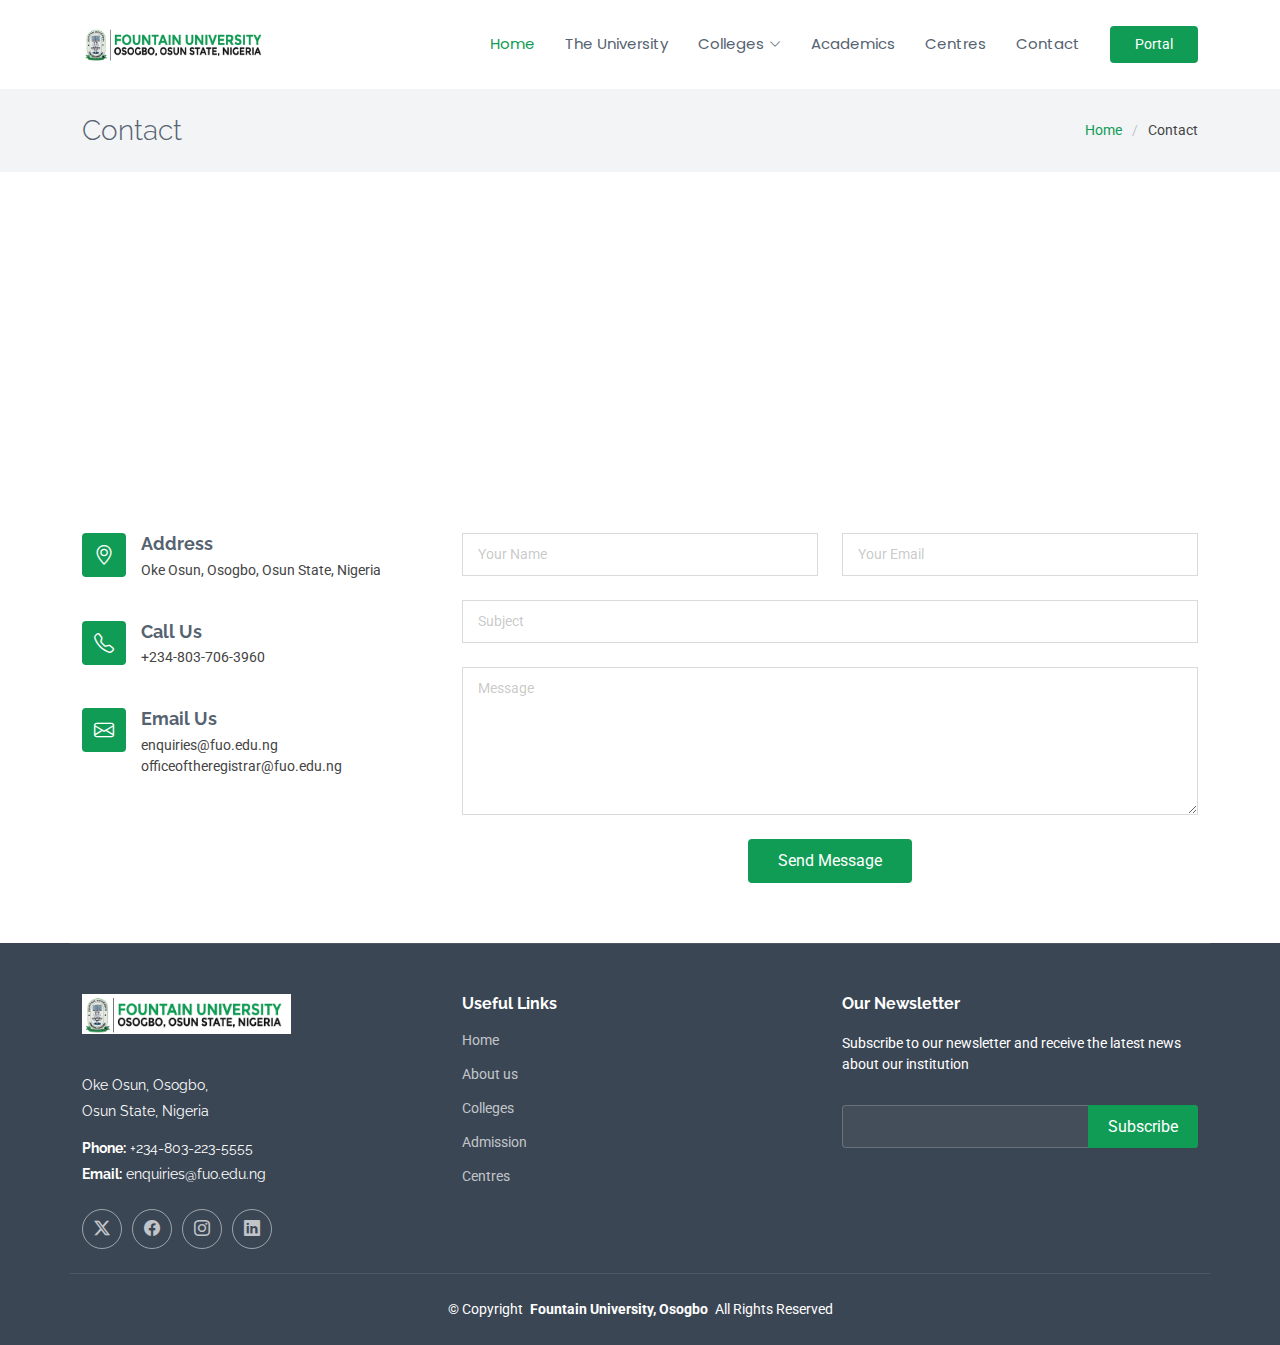
<file: contact.html>
<!DOCTYPE html>
<html lang="en">

<head>
  <meta charset="utf-8">
  <meta content="width=device-width, initial-scale=1.0" name="viewport">
  <title>Fountain University, Osogbo - Welcome to Fountain University, Osogbo</title>
  <meta name="description" content="">
  <meta name="keywords" content="">

  <!-- Favicons -->
  <link href="assets/img/favicon.png" rel="icon">
  <link href="assets/img/apple-touch-icon.png" rel="apple-touch-icon">

  <!-- Fonts -->
  <link href="https://fonts.googleapis.com" rel="preconnect">
  <link href="https://fonts.gstatic.com" rel="preconnect" crossorigin>
  <link href="https://fonts.googleapis.com/css2?family=Roboto:ital,wght@0,100;0,300;0,400;0,500;0,700;0,900;1,100;1,300;1,400;1,500;1,700;1,900&family=Poppins:ital,wght@0,100;0,200;0,300;0,400;0,500;0,600;0,700;0,800;0,900;1,100;1,200;1,300;1,400;1,500;1,600;1,700;1,800;1,900&family=Raleway:ital,wght@0,100;0,200;0,300;0,400;0,500;0,600;0,700;0,800;0,900;1,100;1,200;1,300;1,400;1,500;1,600;1,700;1,800;1,900&display=swap" rel="stylesheet">

  <!-- Vendor CSS Files -->
  <link href="assets/vendor/bootstrap/css/bootstrap.min.css" rel="stylesheet">
  <link href="assets/vendor/bootstrap-icons/bootstrap-icons.css" rel="stylesheet">
  <link href="assets/vendor/aos/aos.css" rel="stylesheet">
  <link href="assets/vendor/glightbox/css/glightbox.min.css" rel="stylesheet">
  <link href="assets/vendor/swiper/swiper-bundle.min.css" rel="stylesheet">

  <!-- Main CSS File -->
  <link href="assets/css/main.css" rel="stylesheet">

  <!-- =======================================================
  * Template Name: Sailor
  * Template URL: https://bootstrapmade.com/sailor-free-bootstrap-theme/
  * Updated: Aug 07 2024 with Bootstrap v5.3.3
  * Author: BootstrapMade.com
  * License: https://bootstrapmade.com/license/
  ======================================================== -->
</head>

<body class="contact-page">

  <header id="header" class="header d-flex align-items-center sticky-top">
    <div class="container-fluid container-xl position-relative d-flex align-items-center">

      <a href="index.html" class="logo d-flex align-items-center me-auto">
        <!-- Uncomment the line below if you also wish to use an image logo -->
        <!-- <img src="assets/img/logo.png" alt=""> -->
        <img src="./assets/img/fuo_2.png" alt="">
      </a>

      <nav id="navmenu" class="navmenu">
        <ul>
          <li><a href="#hero" class="active">Home</a></li>
          <li><a href="#!">The University</a></li>
          <li class="dropdown"><a href="#!"><span>Colleges</span> <i class="bi bi-chevron-down toggle-dropdown"></i></a>
            <ul>
              <li><a href="#!">College of Natural and Applied Science (CONAS)</a></li>
              <li><a href="#!">College of Management Science (COMAS)</a></li>
              <li><a href="#!">College of Basic Medical and Health Science (COBMES)</a></li>
              <li><a href="#!">College of Law (COLAW)</a></li>
              <li><a href="#!">College of Art and Humanitied (COART)</a></li>
            </ul>
          </li>
          <li><a href="#!">Academics</a></li>
          <li><a href="#!">Centres</a></li>
          <li><a href="contact.html">Contact</a></li>
        </ul>
        <i class="mobile-nav-toggle d-xl-none bi bi-list"></i>
      </nav>

      <a class="btn-getstarted" href="http://eportal.fuo.edu.ng/">Portal</a>

    </div>
  </header>

  <main class="main">

    <!-- Page Title -->
    <div class="page-title light-background">
      <div class="container d-lg-flex justify-content-between align-items-center">
        <h1 class="mb-2 mb-lg-0">Contact</h1>
        <nav class="breadcrumbs">
          <ol>
            <li><a href="index.html">Home</a></li>
            <li class="current">Contact</li>
          </ol>
        </nav>
      </div>
    </div><!-- End Page Title -->

    <!-- Contact Section -->
    <section id="contact" class="contact section">

      <div class="container" data-aos="fade-up" data-aos-delay="100">

        <div class="mb-4" data-aos="fade-up" data-aos-delay="200">
          <iframe style="border:0; width: 100%; height: 270px;" src="https://www.google.com/maps/embed?pb=!1m18!1m12!1m3!1d3974.1234567890123!2d4.5457!3d7.74373!2m3!1f0!2f0!3f0!3m2!1i1024!2i768!4f13.1!3m3!1m2!1s0x10378c1234567890%3A0xabcdef1234567890!2sFountain%20University%2C%20Osogbo!5e0!3m2!1sen!2sng!4v1676961268712!5m2!1sen!2sng" frameborder="0" allowfullscreen="" loading="lazy" referrerpolicy="no-referrer-when-downgrade"></iframe>
        </div><!-- End Google Maps -->

        <div class="row gy-4">

          <div class="col-lg-4">
            <div class="info-item d-flex" data-aos="fade-up" data-aos-delay="300">
              <i class="bi bi-geo-alt flex-shrink-0"></i>
              <div>
                <h3>Address</h3>
                <p>Oke Osun, Osogbo, Osun State, Nigeria</p>
              </div>
            </div><!-- End Info Item -->

            <div class="info-item d-flex" data-aos="fade-up" data-aos-delay="400">
              <i class="bi bi-telephone flex-shrink-0"></i>
              <div>
                <h3>Call Us</h3>
                <p>+234-803-706-3960</p>
              </div>
            </div><!-- End Info Item -->

            <div class="info-item d-flex" data-aos="fade-up" data-aos-delay="500">
              <i class="bi bi-envelope flex-shrink-0"></i>
              <div>
                <h3>Email Us</h3>
                <p>enquiries@fuo.edu.ng</p>
                <p>officeoftheregistrar@fuo.edu.ng</p>
              </div>
            </div><!-- End Info Item -->

          </div>

          <div class="col-lg-8">
            <form action="forms/contact.php" method="post" class="php-email-form" data-aos="fade-up" data-aos-delay="200">
              <div class="row gy-4">

                <div class="col-md-6">
                  <input type="text" name="name" class="form-control" placeholder="Your Name" required="">
                </div>

                <div class="col-md-6 ">
                  <input type="email" class="form-control" name="email" placeholder="Your Email" required="">
                </div>

                <div class="col-md-12">
                  <input type="text" class="form-control" name="subject" placeholder="Subject" required="">
                </div>

                <div class="col-md-12">
                  <textarea class="form-control" name="message" rows="6" placeholder="Message" required=""></textarea>
                </div>

                <div class="col-md-12 text-center">
                  <div class="loading">Loading</div>
                  <div class="error-message"></div>
                  <div class="sent-message">Your message has been sent. Thank you!</div>

                  <button type="submit">Send Message</button>
                </div>

              </div>
            </form>
          </div><!-- End Contact Form -->

        </div>

      </div>

    </section><!-- /Contact Section -->

  </main>

    <footer id="footer" class="footer dark-background">

    <div class="container footer-top">
      <div class="row gy-4">
        <div class="col-lg-4 col-md-6 footer-about">
          <a href="index.html" class="logo d-flex align-items-center">
            <!-- <span class="sitename">FOUNTAIN UNIVERSITY</span> -->
            <img src="./assets/img/fuo_2.png" alt="">
          </a>
          <div class="footer-contact pt-3">
            <p>Oke Osun, Osogbo,</p>
            <p>Osun State, Nigeria</p>
            <p class="mt-3"><strong>Phone:</strong> <span>+234-803-223-5555</span></p>
            <p><strong>Email:</strong> <span>enquiries@fuo.edu.ng</span></p>
          </div>
          <div class="social-links d-flex mt-4">
            <a href=""><i class="bi bi-twitter-x"></i></a>
            <a href=""><i class="bi bi-facebook"></i></a>
            <a href=""><i class="bi bi-instagram"></i></a>
            <a href=""><i class="bi bi-linkedin"></i></a>
          </div>
        </div>

        <div class="col-lg-4 col-md-3 footer-links">
          <h4>Useful Links</h4>
          <ul>
            <li><a href="#">Home</a></li>
            <li><a href="#">About us</a></li>
            <li><a href="#">Colleges</a></li>
            <li><a href="https://portal.fuo.edu.ng/admission-portal">Admission</a></li>
            <li><a href="#">Centres</a></li>
          </ul>
        </div>

        <!-- <div class="col-lg-2 col-md-3 footer-links">
          <h4>Our Services</h4>
          <ul>
            <li><a href="#">Web Design</a></li>
            <li><a href="#">Web Development</a></li>
            <li><a href="#">Product Management</a></li>
            <li><a href="#">Marketing</a></li>
            <li><a href="#">Graphic Design</a></li>
          </ul>
        </div> -->

        <div class="col-lg-4 col-md-12 footer-newsletter">
          <h4>Our Newsletter</h4>
          <p>Subscribe to our newsletter and receive the latest news about our institution</p>
          <form action="forms/newsletter.php" method="post" class="php-email-form">
            <div class="newsletter-form"><input type="email" name="email"><input type="submit" value="Subscribe"></div>
            <div class="loading">Loading</div>
            <div class="error-message"></div>
            <div class="sent-message">Your subscription request has been sent. Thank you!</div>
          </form>
        </div>

      </div>
    </div>

    <div class="container copyright text-center mt-4">
      <p>© <span>Copyright</span> <strong class="px-1 sitename">Fountain University, Osogbo</strong> <span>All Rights Reserved</span></p>
      
    </div>

  </footer>

  <!-- Scroll Top -->
  <a href="#" id="scroll-top" class="scroll-top d-flex align-items-center justify-content-center"><i class="bi bi-arrow-up-short"></i></a>

  <!-- Preloader -->
  <div id="preloader"></div>

  <!-- Vendor JS Files -->
  <script src="assets/vendor/bootstrap/js/bootstrap.bundle.min.js"></script>
  <script src="assets/vendor/php-email-form/validate.js"></script>
  <script src="assets/vendor/aos/aos.js"></script>
  <script src="assets/vendor/glightbox/js/glightbox.min.js"></script>
  <script src="assets/vendor/imagesloaded/imagesloaded.pkgd.min.js"></script>
  <script src="assets/vendor/isotope-layout/isotope.pkgd.min.js"></script>
  <script src="assets/vendor/purecounter/purecounter_vanilla.js"></script>
  <script src="assets/vendor/waypoints/noframework.waypoints.js"></script>
  <script src="assets/vendor/swiper/swiper-bundle.min.js"></script>

  <!-- Main JS File -->
  <script src="assets/js/main.js"></script>

</body>

</html>
</file>
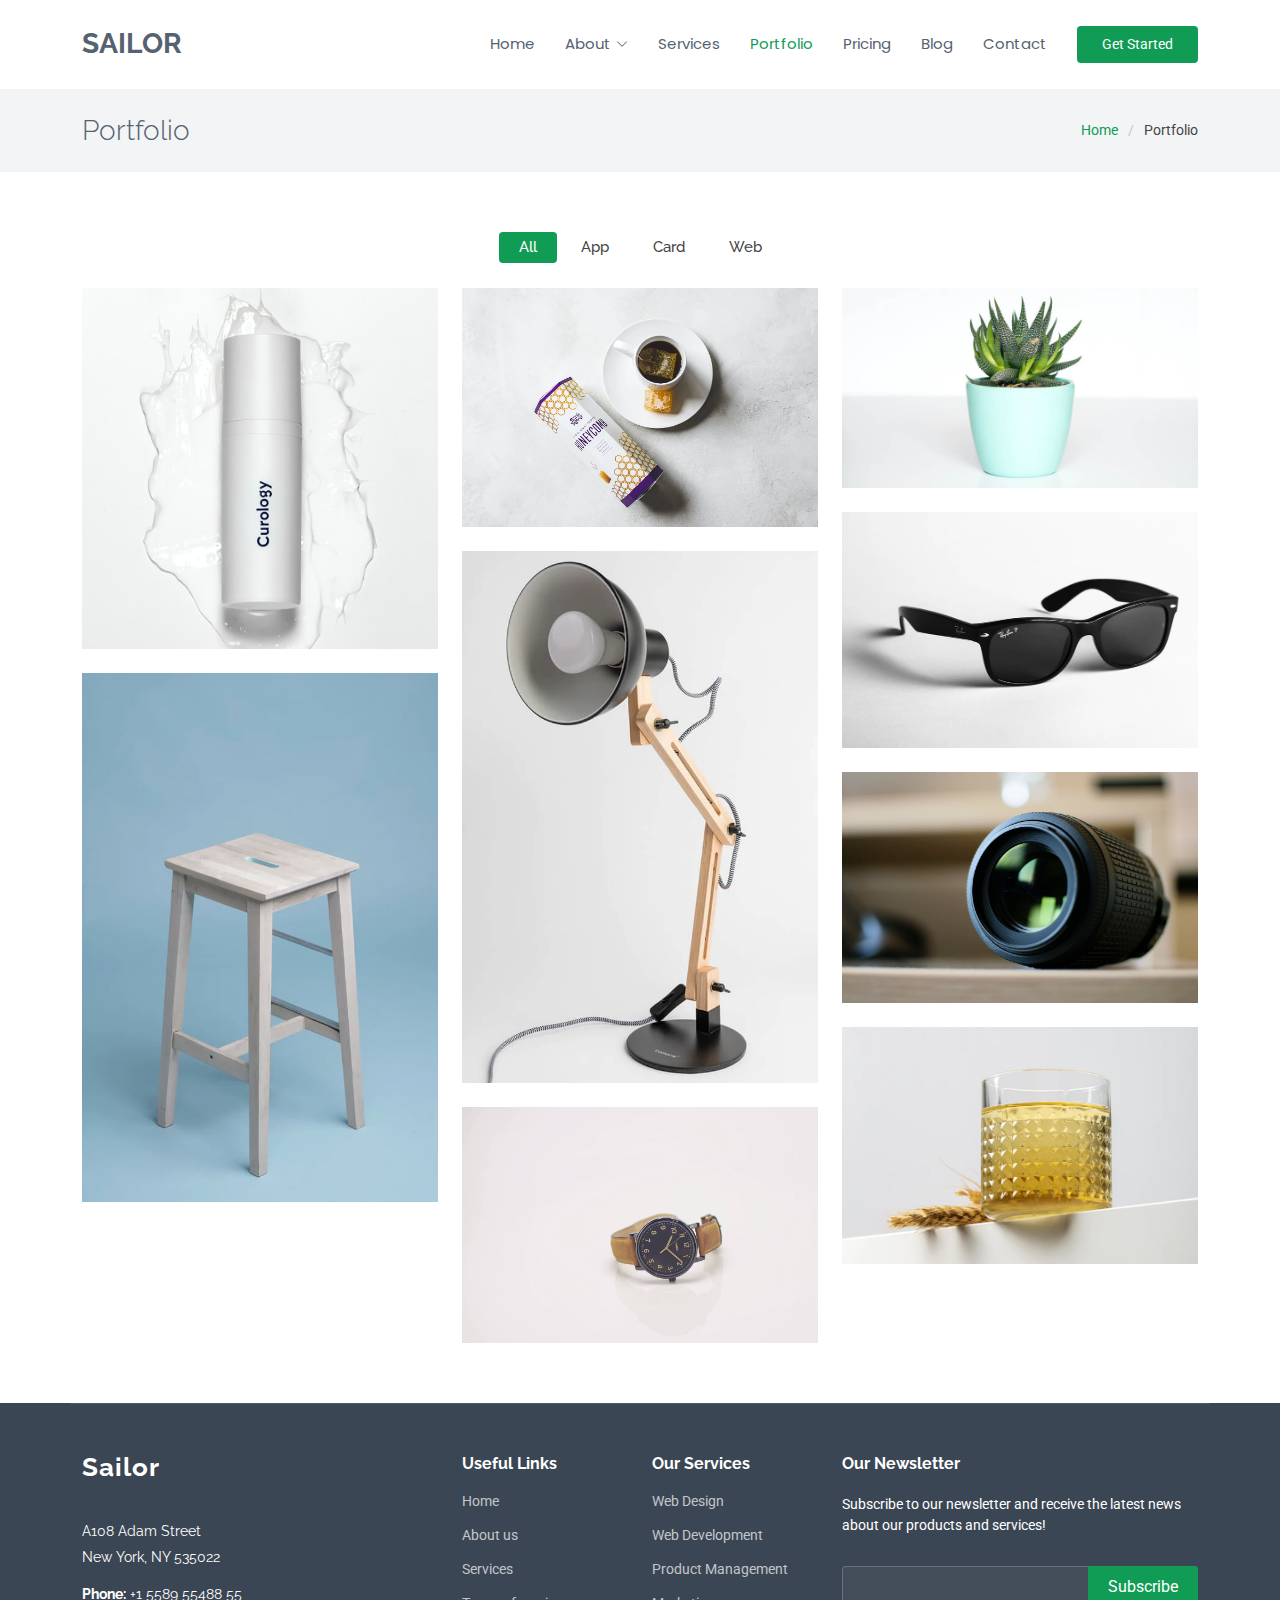
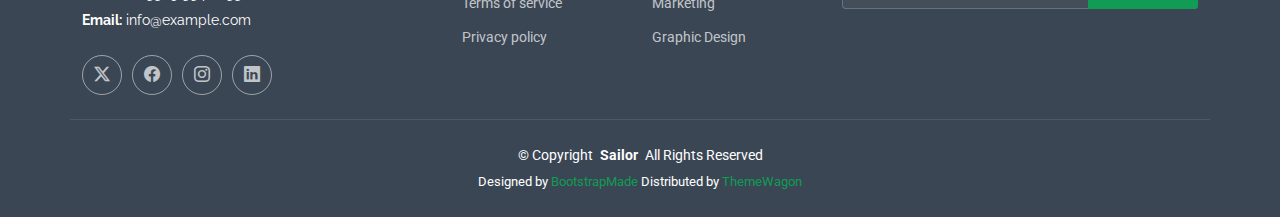
<file: portfolio.html>
<!DOCTYPE html>
<html lang="en">

<head>
  <meta charset="utf-8">
  <meta content="width=device-width, initial-scale=1.0" name="viewport">
  <title>Portfolio - Sailor Bootstrap Template</title>
  <meta name="description" content="">
  <meta name="keywords" content="">

  <!-- Favicons -->
  <link href="assets/img/favicon.png" rel="icon">
  <link href="assets/img/apple-touch-icon.png" rel="apple-touch-icon">

  <!-- Fonts -->
  <link href="https://fonts.googleapis.com" rel="preconnect">
  <link href="https://fonts.gstatic.com" rel="preconnect" crossorigin>
  <link href="https://fonts.googleapis.com/css2?family=Roboto:ital,wght@0,100;0,300;0,400;0,500;0,700;0,900;1,100;1,300;1,400;1,500;1,700;1,900&family=Poppins:ital,wght@0,100;0,200;0,300;0,400;0,500;0,600;0,700;0,800;0,900;1,100;1,200;1,300;1,400;1,500;1,600;1,700;1,800;1,900&family=Raleway:ital,wght@0,100;0,200;0,300;0,400;0,500;0,600;0,700;0,800;0,900;1,100;1,200;1,300;1,400;1,500;1,600;1,700;1,800;1,900&display=swap" rel="stylesheet">

  <!-- Vendor CSS Files -->
  <link href="assets/vendor/bootstrap/css/bootstrap.min.css" rel="stylesheet">
  <link href="assets/vendor/bootstrap-icons/bootstrap-icons.css" rel="stylesheet">
  <link href="assets/vendor/aos/aos.css" rel="stylesheet">
  <link href="assets/vendor/glightbox/css/glightbox.min.css" rel="stylesheet">
  <link href="assets/vendor/swiper/swiper-bundle.min.css" rel="stylesheet">

  <!-- Main CSS File -->
  <link href="assets/css/main.css" rel="stylesheet">

  <!-- =======================================================
  * Template Name: Sailor
  * Template URL: https://bootstrapmade.com/sailor-free-bootstrap-theme/
  * Updated: Aug 07 2024 with Bootstrap v5.3.3
  * Author: BootstrapMade.com
  * License: https://bootstrapmade.com/license/
  ======================================================== -->
</head>

<body class="portfolio-page">

  <header id="header" class="header d-flex align-items-center sticky-top">
    <div class="container-fluid container-xl position-relative d-flex align-items-center">

      <a href="index.html" class="logo d-flex align-items-center me-auto">
        <!-- Uncomment the line below if you also wish to use an image logo -->
        <!-- <img src="assets/img/logo.png" alt=""> -->
        <h1 class="sitename">Sailor</h1>
      </a>

      <nav id="navmenu" class="navmenu">
        <ul>
          <li><a href="#hero">Home</a></li>
          <li class="dropdown"><a href="about.html"><span>About</span> <i class="bi bi-chevron-down toggle-dropdown"></i></a>
            <ul>
              <li><a href="team.html">Team</a></li>
              <li><a href="testimonials.html">Testimonials</a></li>
              <li class="dropdown"><a href="#"><span>Deep Dropdown</span> <i class="bi bi-chevron-down toggle-dropdown"></i></a>
                <ul>
                  <li><a href="#">Deep Dropdown 1</a></li>
                  <li><a href="#">Deep Dropdown 2</a></li>
                  <li><a href="#">Deep Dropdown 3</a></li>
                  <li><a href="#">Deep Dropdown 4</a></li>
                  <li><a href="#">Deep Dropdown 5</a></li>
                </ul>
              </li>
            </ul>
          </li>
          <li><a href="services.html">Services</a></li>
          <li><a href="portfolio.html" class="active">Portfolio</a></li>
          <li><a href="pricing.html">Pricing</a></li>
          <li><a href="blog.html">Blog</a></li>
          <li><a href="contact.html">Contact</a></li>
        </ul>
        <i class="mobile-nav-toggle d-xl-none bi bi-list"></i>
      </nav>

      <a class="btn-getstarted" href="about.html">Get Started</a>

    </div>
  </header>

  <main class="main">

    <!-- Page Title -->
    <div class="page-title light-background">
      <div class="container d-lg-flex justify-content-between align-items-center">
        <h1 class="mb-2 mb-lg-0">Portfolio</h1>
        <nav class="breadcrumbs">
          <ol>
            <li><a href="index.html">Home</a></li>
            <li class="current">Portfolio</li>
          </ol>
        </nav>
      </div>
    </div><!-- End Page Title -->

    <!-- Portfolio Section -->
    <section id="portfolio" class="portfolio section">

      <div class="container">

        <div class="isotope-layout" data-default-filter="*" data-layout="masonry" data-sort="original-order">

          <ul class="portfolio-filters isotope-filters" data-aos="fade-up" data-aos-delay="100">
            <li data-filter="*" class="filter-active">All</li>
            <li data-filter=".filter-app">App</li>
            <li data-filter=".filter-product">Card</li>
            <li data-filter=".filter-branding">Web</li>
          </ul><!-- End Portfolio Filters -->

          <div class="row gy-4 isotope-container" data-aos="fade-up" data-aos-delay="200">

            <div class="col-lg-4 col-md-6 portfolio-item isotope-item filter-app">
              <img src="assets/img/masonry-portfolio/masonry-portfolio-1.jpg" class="img-fluid" alt="">
              <div class="portfolio-info">
                <h4>App 1</h4>
                <p>Lorem ipsum, dolor sit</p>
                <a href="assets/img/masonry-portfolio/masonry-portfolio-1.jpg" title="App 1" data-gallery="portfolio-gallery-app" class="glightbox preview-link"><i class="bi bi-zoom-in"></i></a>
                <a href="portfolio-details.html" title="More Details" class="details-link"><i class="bi bi-link-45deg"></i></a>
              </div>
            </div><!-- End Portfolio Item -->

            <div class="col-lg-4 col-md-6 portfolio-item isotope-item filter-product">
              <img src="assets/img/masonry-portfolio/masonry-portfolio-2.jpg" class="img-fluid" alt="">
              <div class="portfolio-info">
                <h4>Product 1</h4>
                <p>Lorem ipsum, dolor sit</p>
                <a href="assets/img/masonry-portfolio/masonry-portfolio-2.jpg" title="Product 1" data-gallery="portfolio-gallery-product" class="glightbox preview-link"><i class="bi bi-zoom-in"></i></a>
                <a href="portfolio-details.html" title="More Details" class="details-link"><i class="bi bi-link-45deg"></i></a>
              </div>
            </div><!-- End Portfolio Item -->

            <div class="col-lg-4 col-md-6 portfolio-item isotope-item filter-branding">
              <img src="assets/img/masonry-portfolio/masonry-portfolio-3.jpg" class="img-fluid" alt="">
              <div class="portfolio-info">
                <h4>Branding 1</h4>
                <p>Lorem ipsum, dolor sit</p>
                <a href="assets/img/masonry-portfolio/masonry-portfolio-3.jpg" title="Branding 1" data-gallery="portfolio-gallery-branding" class="glightbox preview-link"><i class="bi bi-zoom-in"></i></a>
                <a href="portfolio-details.html" title="More Details" class="details-link"><i class="bi bi-link-45deg"></i></a>
              </div>
            </div><!-- End Portfolio Item -->

            <div class="col-lg-4 col-md-6 portfolio-item isotope-item filter-app">
              <img src="assets/img/masonry-portfolio/masonry-portfolio-4.jpg" class="img-fluid" alt="">
              <div class="portfolio-info">
                <h4>App 2</h4>
                <p>Lorem ipsum, dolor sit</p>
                <a href="assets/img/masonry-portfolio/masonry-portfolio-4.jpg" title="App 2" data-gallery="portfolio-gallery-app" class="glightbox preview-link"><i class="bi bi-zoom-in"></i></a>
                <a href="portfolio-details.html" title="More Details" class="details-link"><i class="bi bi-link-45deg"></i></a>
              </div>
            </div><!-- End Portfolio Item -->

            <div class="col-lg-4 col-md-6 portfolio-item isotope-item filter-product">
              <img src="assets/img/masonry-portfolio/masonry-portfolio-5.jpg" class="img-fluid" alt="">
              <div class="portfolio-info">
                <h4>Product 2</h4>
                <p>Lorem ipsum, dolor sit</p>
                <a href="assets/img/masonry-portfolio/masonry-portfolio-5.jpg" title="Product 2" data-gallery="portfolio-gallery-product" class="glightbox preview-link"><i class="bi bi-zoom-in"></i></a>
                <a href="portfolio-details.html" title="More Details" class="details-link"><i class="bi bi-link-45deg"></i></a>
              </div>
            </div><!-- End Portfolio Item -->

            <div class="col-lg-4 col-md-6 portfolio-item isotope-item filter-branding">
              <img src="assets/img/masonry-portfolio/masonry-portfolio-6.jpg" class="img-fluid" alt="">
              <div class="portfolio-info">
                <h4>Branding 2</h4>
                <p>Lorem ipsum, dolor sit</p>
                <a href="assets/img/masonry-portfolio/masonry-portfolio-6.jpg" title="Branding 2" data-gallery="portfolio-gallery-branding" class="glightbox preview-link"><i class="bi bi-zoom-in"></i></a>
                <a href="portfolio-details.html" title="More Details" class="details-link"><i class="bi bi-link-45deg"></i></a>
              </div>
            </div><!-- End Portfolio Item -->

            <div class="col-lg-4 col-md-6 portfolio-item isotope-item filter-app">
              <img src="assets/img/masonry-portfolio/masonry-portfolio-7.jpg" class="img-fluid" alt="">
              <div class="portfolio-info">
                <h4>App 3</h4>
                <p>Lorem ipsum, dolor sit</p>
                <a href="assets/img/masonry-portfolio/masonry-portfolio-7.jpg" title="App 3" data-gallery="portfolio-gallery-app" class="glightbox preview-link"><i class="bi bi-zoom-in"></i></a>
                <a href="portfolio-details.html" title="More Details" class="details-link"><i class="bi bi-link-45deg"></i></a>
              </div>
            </div><!-- End Portfolio Item -->

            <div class="col-lg-4 col-md-6 portfolio-item isotope-item filter-product">
              <img src="assets/img/masonry-portfolio/masonry-portfolio-8.jpg" class="img-fluid" alt="">
              <div class="portfolio-info">
                <h4>Product 3</h4>
                <p>Lorem ipsum, dolor sit</p>
                <a href="assets/img/masonry-portfolio/masonry-portfolio-8.jpg" title="Product 3" data-gallery="portfolio-gallery-product" class="glightbox preview-link"><i class="bi bi-zoom-in"></i></a>
                <a href="portfolio-details.html" title="More Details" class="details-link"><i class="bi bi-link-45deg"></i></a>
              </div>
            </div><!-- End Portfolio Item -->

            <div class="col-lg-4 col-md-6 portfolio-item isotope-item filter-branding">
              <img src="assets/img/masonry-portfolio/masonry-portfolio-9.jpg" class="img-fluid" alt="">
              <div class="portfolio-info">
                <h4>Branding 3</h4>
                <p>Lorem ipsum, dolor sit</p>
                <a href="assets/img/masonry-portfolio/masonry-portfolio-9.jpg" title="Branding 2" data-gallery="portfolio-gallery-branding" class="glightbox preview-link"><i class="bi bi-zoom-in"></i></a>
                <a href="portfolio-details.html" title="More Details" class="details-link"><i class="bi bi-link-45deg"></i></a>
              </div>
            </div><!-- End Portfolio Item -->

          </div><!-- End Portfolio Container -->

        </div>

      </div>

    </section><!-- /Portfolio Section -->

  </main>

  <footer id="footer" class="footer dark-background">

    <div class="container footer-top">
      <div class="row gy-4">
        <div class="col-lg-4 col-md-6 footer-about">
          <a href="index.html" class="logo d-flex align-items-center">
            <span class="sitename">Sailor</span>
          </a>
          <div class="footer-contact pt-3">
            <p>A108 Adam Street</p>
            <p>New York, NY 535022</p>
            <p class="mt-3"><strong>Phone:</strong> <span>+1 5589 55488 55</span></p>
            <p><strong>Email:</strong> <span>info@example.com</span></p>
          </div>
          <div class="social-links d-flex mt-4">
            <a href=""><i class="bi bi-twitter-x"></i></a>
            <a href=""><i class="bi bi-facebook"></i></a>
            <a href=""><i class="bi bi-instagram"></i></a>
            <a href=""><i class="bi bi-linkedin"></i></a>
          </div>
        </div>

        <div class="col-lg-2 col-md-3 footer-links">
          <h4>Useful Links</h4>
          <ul>
            <li><a href="#">Home</a></li>
            <li><a href="#">About us</a></li>
            <li><a href="#">Services</a></li>
            <li><a href="#">Terms of service</a></li>
            <li><a href="#">Privacy policy</a></li>
          </ul>
        </div>

        <div class="col-lg-2 col-md-3 footer-links">
          <h4>Our Services</h4>
          <ul>
            <li><a href="#">Web Design</a></li>
            <li><a href="#">Web Development</a></li>
            <li><a href="#">Product Management</a></li>
            <li><a href="#">Marketing</a></li>
            <li><a href="#">Graphic Design</a></li>
          </ul>
        </div>

        <div class="col-lg-4 col-md-12 footer-newsletter">
          <h4>Our Newsletter</h4>
          <p>Subscribe to our newsletter and receive the latest news about our products and services!</p>
          <form action="forms/newsletter.php" method="post" class="php-email-form">
            <div class="newsletter-form"><input type="email" name="email"><input type="submit" value="Subscribe"></div>
            <div class="loading">Loading</div>
            <div class="error-message"></div>
            <div class="sent-message">Your subscription request has been sent. Thank you!</div>
          </form>
        </div>

      </div>
    </div>

    <div class="container copyright text-center mt-4">
      <p>© <span>Copyright</span> <strong class="px-1 sitename">Sailor</strong> <span>All Rights Reserved</span></p>
      <div class="credits">
        <!-- All the links in the footer should remain intact. -->
        <!-- You can delete the links only if you've purchased the pro version. -->
        <!-- Licensing information: https://bootstrapmade.com/license/ -->
        <!-- Purchase the pro version with working PHP/AJAX contact form: [buy-url] -->
        Designed by <a href="https://bootstrapmade.com/">BootstrapMade</a> Distributed by <a href=“https://themewagon.com>ThemeWagon
      </div>
    </div>

  </footer>

  <!-- Scroll Top -->
  <a href="#" id="scroll-top" class="scroll-top d-flex align-items-center justify-content-center"><i class="bi bi-arrow-up-short"></i></a>

  <!-- Preloader -->
  <div id="preloader"></div>

  <!-- Vendor JS Files -->
  <script src="assets/vendor/bootstrap/js/bootstrap.bundle.min.js"></script>
  <script src="assets/vendor/php-email-form/validate.js"></script>
  <script src="assets/vendor/aos/aos.js"></script>
  <script src="assets/vendor/glightbox/js/glightbox.min.js"></script>
  <script src="assets/vendor/imagesloaded/imagesloaded.pkgd.min.js"></script>
  <script src="assets/vendor/isotope-layout/isotope.pkgd.min.js"></script>
  <script src="assets/vendor/purecounter/purecounter_vanilla.js"></script>
  <script src="assets/vendor/waypoints/noframework.waypoints.js"></script>
  <script src="assets/vendor/swiper/swiper-bundle.min.js"></script>

  <!-- Main JS File -->
  <script src="assets/js/main.js"></script>

</body>

</html>
</file>
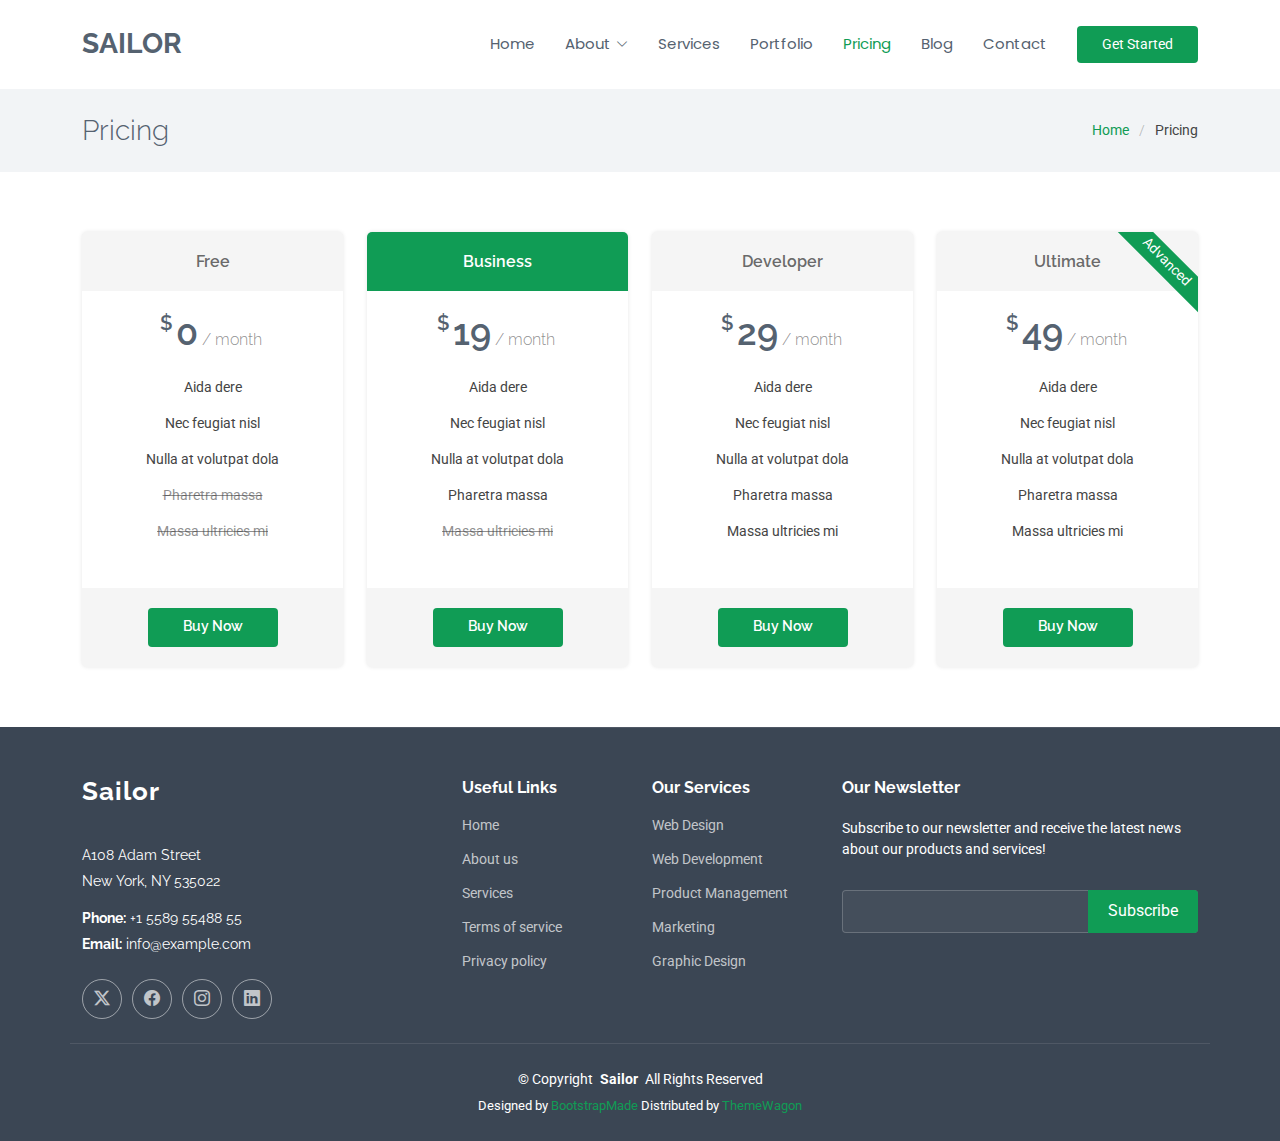
<file: pricing.html>
<!DOCTYPE html>
<html lang="en">

<head>
  <meta charset="utf-8">
  <meta content="width=device-width, initial-scale=1.0" name="viewport">
  <title>Pricing - Sailor Bootstrap Template</title>
  <meta name="description" content="">
  <meta name="keywords" content="">

  <!-- Favicons -->
  <link href="assets/img/favicon.png" rel="icon">
  <link href="assets/img/apple-touch-icon.png" rel="apple-touch-icon">

  <!-- Fonts -->
  <link href="https://fonts.googleapis.com" rel="preconnect">
  <link href="https://fonts.gstatic.com" rel="preconnect" crossorigin>
  <link href="https://fonts.googleapis.com/css2?family=Roboto:ital,wght@0,100;0,300;0,400;0,500;0,700;0,900;1,100;1,300;1,400;1,500;1,700;1,900&family=Poppins:ital,wght@0,100;0,200;0,300;0,400;0,500;0,600;0,700;0,800;0,900;1,100;1,200;1,300;1,400;1,500;1,600;1,700;1,800;1,900&family=Raleway:ital,wght@0,100;0,200;0,300;0,400;0,500;0,600;0,700;0,800;0,900;1,100;1,200;1,300;1,400;1,500;1,600;1,700;1,800;1,900&display=swap" rel="stylesheet">

  <!-- Vendor CSS Files -->
  <link href="assets/vendor/bootstrap/css/bootstrap.min.css" rel="stylesheet">
  <link href="assets/vendor/bootstrap-icons/bootstrap-icons.css" rel="stylesheet">
  <link href="assets/vendor/aos/aos.css" rel="stylesheet">
  <link href="assets/vendor/glightbox/css/glightbox.min.css" rel="stylesheet">
  <link href="assets/vendor/swiper/swiper-bundle.min.css" rel="stylesheet">

  <!-- Main CSS File -->
  <link href="assets/css/main.css" rel="stylesheet">

  <!-- =======================================================
  * Template Name: Sailor
  * Template URL: https://bootstrapmade.com/sailor-free-bootstrap-theme/
  * Updated: Aug 07 2024 with Bootstrap v5.3.3
  * Author: BootstrapMade.com
  * License: https://bootstrapmade.com/license/
  ======================================================== -->
</head>

<body class="pricing-page">

  <header id="header" class="header d-flex align-items-center sticky-top">
    <div class="container-fluid container-xl position-relative d-flex align-items-center">

      <a href="index.html" class="logo d-flex align-items-center me-auto">
        <!-- Uncomment the line below if you also wish to use an image logo -->
        <!-- <img src="assets/img/logo.png" alt=""> -->
        <h1 class="sitename">Sailor</h1>
      </a>

      <nav id="navmenu" class="navmenu">
        <ul>
          <li><a href="#hero">Home</a></li>
          <li class="dropdown"><a href="about.html"><span>About</span> <i class="bi bi-chevron-down toggle-dropdown"></i></a>
            <ul>
              <li><a href="team.html">Team</a></li>
              <li><a href="testimonials.html">Testimonials</a></li>
              <li class="dropdown"><a href="#"><span>Deep Dropdown</span> <i class="bi bi-chevron-down toggle-dropdown"></i></a>
                <ul>
                  <li><a href="#">Deep Dropdown 1</a></li>
                  <li><a href="#">Deep Dropdown 2</a></li>
                  <li><a href="#">Deep Dropdown 3</a></li>
                  <li><a href="#">Deep Dropdown 4</a></li>
                  <li><a href="#">Deep Dropdown 5</a></li>
                </ul>
              </li>
            </ul>
          </li>
          <li><a href="services.html">Services</a></li>
          <li><a href="portfolio.html">Portfolio</a></li>
          <li><a href="pricing.html" class="active">Pricing</a></li>
          <li><a href="blog.html">Blog</a></li>
          <li><a href="contact.html">Contact</a></li>
        </ul>
        <i class="mobile-nav-toggle d-xl-none bi bi-list"></i>
      </nav>

      <a class="btn-getstarted" href="about.html">Get Started</a>

    </div>
  </header>

  <main class="main">

    <!-- Page Title -->
    <div class="page-title light-background">
      <div class="container d-lg-flex justify-content-between align-items-center">
        <h1 class="mb-2 mb-lg-0">Pricing</h1>
        <nav class="breadcrumbs">
          <ol>
            <li><a href="index.html">Home</a></li>
            <li class="current">Pricing</li>
          </ol>
        </nav>
      </div>
    </div><!-- End Page Title -->

    <!-- Pricing Section -->
    <section id="pricing" class="pricing section">

      <div class="container">

        <div class="row gy-3">

          <div class="col-xl-3 col-lg-6" data-aos="fade-up" data-aos-delay="100">
            <div class="pricing-item">
              <h3>Free</h3>
              <h4><sup>$</sup>0<span> / month</span></h4>
              <ul>
                <li>Aida dere</li>
                <li>Nec feugiat nisl</li>
                <li>Nulla at volutpat dola</li>
                <li class="na">Pharetra massa</li>
                <li class="na">Massa ultricies mi</li>
              </ul>
              <div class="btn-wrap">
                <a href="#" class="btn-buy">Buy Now</a>
              </div>
            </div>
          </div><!-- End Pricing Item -->

          <div class="col-xl-3 col-lg-6" data-aos="fade-up" data-aos-delay="200">
            <div class="pricing-item featured">
              <h3>Business</h3>
              <h4><sup>$</sup>19<span> / month</span></h4>
              <ul>
                <li>Aida dere</li>
                <li>Nec feugiat nisl</li>
                <li>Nulla at volutpat dola</li>
                <li>Pharetra massa</li>
                <li class="na">Massa ultricies mi</li>
              </ul>
              <div class="btn-wrap">
                <a href="#" class="btn-buy">Buy Now</a>
              </div>
            </div>
          </div><!-- End Pricing Item -->

          <div class="col-xl-3 col-lg-6" data-aos="fade-up" data-aos-delay="400">
            <div class="pricing-item">
              <h3>Developer</h3>
              <h4><sup>$</sup>29<span> / month</span></h4>
              <ul>
                <li>Aida dere</li>
                <li>Nec feugiat nisl</li>
                <li>Nulla at volutpat dola</li>
                <li>Pharetra massa</li>
                <li>Massa ultricies mi</li>
              </ul>
              <div class="btn-wrap">
                <a href="#" class="btn-buy">Buy Now</a>
              </div>
            </div>
          </div><!-- End Pricing Item -->

          <div class="col-xl-3 col-lg-6" data-aos="fade-up" data-aos-delay="400">
            <div class="pricing-item">
              <span class="advanced">Advanced</span>
              <h3>Ultimate</h3>
              <h4><sup>$</sup>49<span> / month</span></h4>
              <ul>
                <li>Aida dere</li>
                <li>Nec feugiat nisl</li>
                <li>Nulla at volutpat dola</li>
                <li>Pharetra massa</li>
                <li>Massa ultricies mi</li>
              </ul>
              <div class="btn-wrap">
                <a href="#" class="btn-buy">Buy Now</a>
              </div>
            </div>
          </div><!-- End Pricing Item -->

        </div>

      </div>

    </section><!-- /Pricing Section -->

  </main>

  <footer id="footer" class="footer dark-background">

    <div class="container footer-top">
      <div class="row gy-4">
        <div class="col-lg-4 col-md-6 footer-about">
          <a href="index.html" class="logo d-flex align-items-center">
            <span class="sitename">Sailor</span>
          </a>
          <div class="footer-contact pt-3">
            <p>A108 Adam Street</p>
            <p>New York, NY 535022</p>
            <p class="mt-3"><strong>Phone:</strong> <span>+1 5589 55488 55</span></p>
            <p><strong>Email:</strong> <span>info@example.com</span></p>
          </div>
          <div class="social-links d-flex mt-4">
            <a href=""><i class="bi bi-twitter-x"></i></a>
            <a href=""><i class="bi bi-facebook"></i></a>
            <a href=""><i class="bi bi-instagram"></i></a>
            <a href=""><i class="bi bi-linkedin"></i></a>
          </div>
        </div>

        <div class="col-lg-2 col-md-3 footer-links">
          <h4>Useful Links</h4>
          <ul>
            <li><a href="#">Home</a></li>
            <li><a href="#">About us</a></li>
            <li><a href="#">Services</a></li>
            <li><a href="#">Terms of service</a></li>
            <li><a href="#">Privacy policy</a></li>
          </ul>
        </div>

        <div class="col-lg-2 col-md-3 footer-links">
          <h4>Our Services</h4>
          <ul>
            <li><a href="#">Web Design</a></li>
            <li><a href="#">Web Development</a></li>
            <li><a href="#">Product Management</a></li>
            <li><a href="#">Marketing</a></li>
            <li><a href="#">Graphic Design</a></li>
          </ul>
        </div>

        <div class="col-lg-4 col-md-12 footer-newsletter">
          <h4>Our Newsletter</h4>
          <p>Subscribe to our newsletter and receive the latest news about our products and services!</p>
          <form action="forms/newsletter.php" method="post" class="php-email-form">
            <div class="newsletter-form"><input type="email" name="email"><input type="submit" value="Subscribe"></div>
            <div class="loading">Loading</div>
            <div class="error-message"></div>
            <div class="sent-message">Your subscription request has been sent. Thank you!</div>
          </form>
        </div>

      </div>
    </div>

    <div class="container copyright text-center mt-4">
      <p>© <span>Copyright</span> <strong class="px-1 sitename">Sailor</strong> <span>All Rights Reserved</span></p>
      <div class="credits">
        <!-- All the links in the footer should remain intact. -->
        <!-- You can delete the links only if you've purchased the pro version. -->
        <!-- Licensing information: https://bootstrapmade.com/license/ -->
        <!-- Purchase the pro version with working PHP/AJAX contact form: [buy-url] -->
        Designed by <a href="https://bootstrapmade.com/">BootstrapMade</a> Distributed by <a href=“https://themewagon.com>ThemeWagon
      </div>
    </div>

  </footer>

  <!-- Scroll Top -->
  <a href="#" id="scroll-top" class="scroll-top d-flex align-items-center justify-content-center"><i class="bi bi-arrow-up-short"></i></a>

  <!-- Preloader -->
  <div id="preloader"></div>

  <!-- Vendor JS Files -->
  <script src="assets/vendor/bootstrap/js/bootstrap.bundle.min.js"></script>
  <script src="assets/vendor/php-email-form/validate.js"></script>
  <script src="assets/vendor/aos/aos.js"></script>
  <script src="assets/vendor/glightbox/js/glightbox.min.js"></script>
  <script src="assets/vendor/imagesloaded/imagesloaded.pkgd.min.js"></script>
  <script src="assets/vendor/isotope-layout/isotope.pkgd.min.js"></script>
  <script src="assets/vendor/purecounter/purecounter_vanilla.js"></script>
  <script src="assets/vendor/waypoints/noframework.waypoints.js"></script>
  <script src="assets/vendor/swiper/swiper-bundle.min.js"></script>

  <!-- Main JS File -->
  <script src="assets/js/main.js"></script>

</body>

</html>
</file>
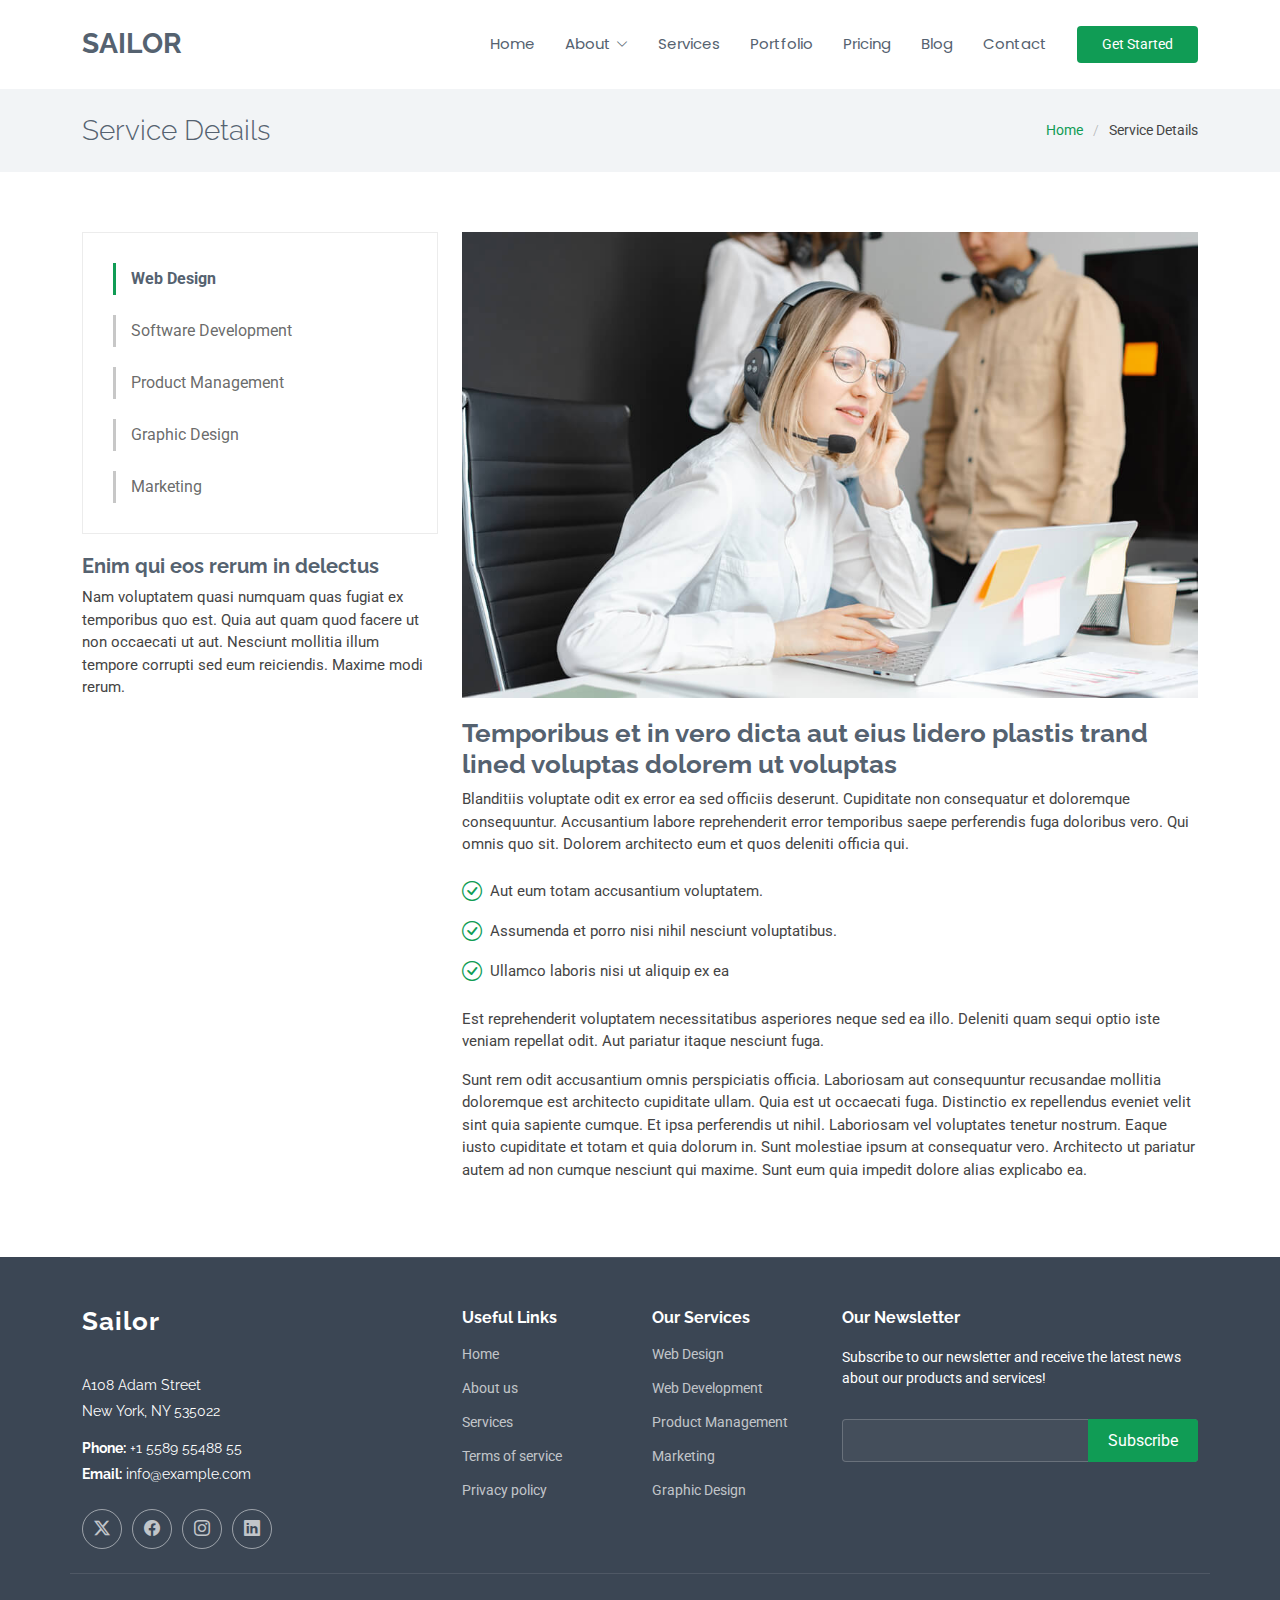
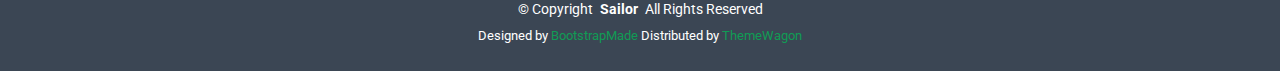
<file: service-details.html>
<!DOCTYPE html>
<html lang="en">

<head>
  <meta charset="utf-8">
  <meta content="width=device-width, initial-scale=1.0" name="viewport">
  <title>Service Details - Sailor Bootstrap Template</title>
  <meta name="description" content="">
  <meta name="keywords" content="">

  <!-- Favicons -->
  <link href="assets/img/favicon.png" rel="icon">
  <link href="assets/img/apple-touch-icon.png" rel="apple-touch-icon">

  <!-- Fonts -->
  <link href="https://fonts.googleapis.com" rel="preconnect">
  <link href="https://fonts.gstatic.com" rel="preconnect" crossorigin>
  <link href="https://fonts.googleapis.com/css2?family=Roboto:ital,wght@0,100;0,300;0,400;0,500;0,700;0,900;1,100;1,300;1,400;1,500;1,700;1,900&family=Poppins:ital,wght@0,100;0,200;0,300;0,400;0,500;0,600;0,700;0,800;0,900;1,100;1,200;1,300;1,400;1,500;1,600;1,700;1,800;1,900&family=Raleway:ital,wght@0,100;0,200;0,300;0,400;0,500;0,600;0,700;0,800;0,900;1,100;1,200;1,300;1,400;1,500;1,600;1,700;1,800;1,900&display=swap" rel="stylesheet">

  <!-- Vendor CSS Files -->
  <link href="assets/vendor/bootstrap/css/bootstrap.min.css" rel="stylesheet">
  <link href="assets/vendor/bootstrap-icons/bootstrap-icons.css" rel="stylesheet">
  <link href="assets/vendor/aos/aos.css" rel="stylesheet">
  <link href="assets/vendor/glightbox/css/glightbox.min.css" rel="stylesheet">
  <link href="assets/vendor/swiper/swiper-bundle.min.css" rel="stylesheet">

  <!-- Main CSS File -->
  <link href="assets/css/main.css" rel="stylesheet">

  <!-- =======================================================
  * Template Name: Sailor
  * Template URL: https://bootstrapmade.com/sailor-free-bootstrap-theme/
  * Updated: Aug 07 2024 with Bootstrap v5.3.3
  * Author: BootstrapMade.com
  * License: https://bootstrapmade.com/license/
  ======================================================== -->
</head>

<body class="service-details-page">

  <header id="header" class="header d-flex align-items-center sticky-top">
    <div class="container-fluid container-xl position-relative d-flex align-items-center">

      <a href="index.html" class="logo d-flex align-items-center me-auto">
        <!-- Uncomment the line below if you also wish to use an image logo -->
        <!-- <img src="assets/img/logo.png" alt=""> -->
        <h1 class="sitename">Sailor</h1>
      </a>

      <nav id="navmenu" class="navmenu">
        <ul>
          <li><a href="#hero">Home</a></li>
          <li class="dropdown"><a href="about.html"><span>About</span> <i class="bi bi-chevron-down toggle-dropdown"></i></a>
            <ul>
              <li><a href="team.html">Team</a></li>
              <li><a href="testimonials.html">Testimonials</a></li>
              <li class="dropdown"><a href="#"><span>Deep Dropdown</span> <i class="bi bi-chevron-down toggle-dropdown"></i></a>
                <ul>
                  <li><a href="#">Deep Dropdown 1</a></li>
                  <li><a href="#">Deep Dropdown 2</a></li>
                  <li><a href="#">Deep Dropdown 3</a></li>
                  <li><a href="#">Deep Dropdown 4</a></li>
                  <li><a href="#">Deep Dropdown 5</a></li>
                </ul>
              </li>
            </ul>
          </li>
          <li><a href="services.html">Services</a></li>
          <li><a href="portfolio.html">Portfolio</a></li>
          <li><a href="pricing.html">Pricing</a></li>
          <li><a href="blog.html">Blog</a></li>
          <li><a href="contact.html">Contact</a></li>
        </ul>
        <i class="mobile-nav-toggle d-xl-none bi bi-list"></i>
      </nav>

      <a class="btn-getstarted" href="about.html">Get Started</a>

    </div>
  </header>

  <main class="main">

    <!-- Page Title -->
    <div class="page-title light-background">
      <div class="container d-lg-flex justify-content-between align-items-center">
        <h1 class="mb-2 mb-lg-0">Service Details</h1>
        <nav class="breadcrumbs">
          <ol>
            <li><a href="index.html">Home</a></li>
            <li class="current">Service Details</li>
          </ol>
        </nav>
      </div>
    </div><!-- End Page Title -->

    <!-- Service Details Section -->
    <section id="service-details" class="service-details section">

      <div class="container">

        <div class="row gy-4">

          <div class="col-lg-4" data-aos="fade-up" data-aos-delay="100">
            <div class="services-list">
              <a href="#" class="active">Web Design</a>
              <a href="#">Software Development</a>
              <a href="#">Product Management</a>
              <a href="#">Graphic Design</a>
              <a href="#">Marketing</a>
            </div>

            <h4>Enim qui eos rerum in delectus</h4>
            <p>Nam voluptatem quasi numquam quas fugiat ex temporibus quo est. Quia aut quam quod facere ut non occaecati ut aut. Nesciunt mollitia illum tempore corrupti sed eum reiciendis. Maxime modi rerum.</p>
          </div>

          <div class="col-lg-8" data-aos="fade-up" data-aos-delay="200">
            <img src="assets/img/services.jpg" alt="" class="img-fluid services-img">
            <h3>Temporibus et in vero dicta aut eius lidero plastis trand lined voluptas dolorem ut voluptas</h3>
            <p>
              Blanditiis voluptate odit ex error ea sed officiis deserunt. Cupiditate non consequatur et doloremque consequuntur. Accusantium labore reprehenderit error temporibus saepe perferendis fuga doloribus vero. Qui omnis quo sit. Dolorem architecto eum et quos deleniti officia qui.
            </p>
            <ul>
              <li><i class="bi bi-check-circle"></i> <span>Aut eum totam accusantium voluptatem.</span></li>
              <li><i class="bi bi-check-circle"></i> <span>Assumenda et porro nisi nihil nesciunt voluptatibus.</span></li>
              <li><i class="bi bi-check-circle"></i> <span>Ullamco laboris nisi ut aliquip ex ea</span></li>
            </ul>
            <p>
              Est reprehenderit voluptatem necessitatibus asperiores neque sed ea illo. Deleniti quam sequi optio iste veniam repellat odit. Aut pariatur itaque nesciunt fuga.
            </p>
            <p>
              Sunt rem odit accusantium omnis perspiciatis officia. Laboriosam aut consequuntur recusandae mollitia doloremque est architecto cupiditate ullam. Quia est ut occaecati fuga. Distinctio ex repellendus eveniet velit sint quia sapiente cumque. Et ipsa perferendis ut nihil. Laboriosam vel voluptates tenetur nostrum. Eaque iusto cupiditate et totam et quia dolorum in. Sunt molestiae ipsum at consequatur vero. Architecto ut pariatur autem ad non cumque nesciunt qui maxime. Sunt eum quia impedit dolore alias explicabo ea.
            </p>
          </div>

        </div>

      </div>

    </section><!-- /Service Details Section -->

  </main>

  <footer id="footer" class="footer dark-background">

    <div class="container footer-top">
      <div class="row gy-4">
        <div class="col-lg-4 col-md-6 footer-about">
          <a href="index.html" class="logo d-flex align-items-center">
            <span class="sitename">Sailor</span>
          </a>
          <div class="footer-contact pt-3">
            <p>A108 Adam Street</p>
            <p>New York, NY 535022</p>
            <p class="mt-3"><strong>Phone:</strong> <span>+1 5589 55488 55</span></p>
            <p><strong>Email:</strong> <span>info@example.com</span></p>
          </div>
          <div class="social-links d-flex mt-4">
            <a href=""><i class="bi bi-twitter-x"></i></a>
            <a href=""><i class="bi bi-facebook"></i></a>
            <a href=""><i class="bi bi-instagram"></i></a>
            <a href=""><i class="bi bi-linkedin"></i></a>
          </div>
        </div>

        <div class="col-lg-2 col-md-3 footer-links">
          <h4>Useful Links</h4>
          <ul>
            <li><a href="#">Home</a></li>
            <li><a href="#">About us</a></li>
            <li><a href="#">Services</a></li>
            <li><a href="#">Terms of service</a></li>
            <li><a href="#">Privacy policy</a></li>
          </ul>
        </div>

        <div class="col-lg-2 col-md-3 footer-links">
          <h4>Our Services</h4>
          <ul>
            <li><a href="#">Web Design</a></li>
            <li><a href="#">Web Development</a></li>
            <li><a href="#">Product Management</a></li>
            <li><a href="#">Marketing</a></li>
            <li><a href="#">Graphic Design</a></li>
          </ul>
        </div>

        <div class="col-lg-4 col-md-12 footer-newsletter">
          <h4>Our Newsletter</h4>
          <p>Subscribe to our newsletter and receive the latest news about our products and services!</p>
          <form action="forms/newsletter.php" method="post" class="php-email-form">
            <div class="newsletter-form"><input type="email" name="email"><input type="submit" value="Subscribe"></div>
            <div class="loading">Loading</div>
            <div class="error-message"></div>
            <div class="sent-message">Your subscription request has been sent. Thank you!</div>
          </form>
        </div>

      </div>
    </div>

    <div class="container copyright text-center mt-4">
      <p>© <span>Copyright</span> <strong class="px-1 sitename">Sailor</strong> <span>All Rights Reserved</span></p>
      <div class="credits">
        <!-- All the links in the footer should remain intact. -->
        <!-- You can delete the links only if you've purchased the pro version. -->
        <!-- Licensing information: https://bootstrapmade.com/license/ -->
        <!-- Purchase the pro version with working PHP/AJAX contact form: [buy-url] -->
        Designed by <a href="https://bootstrapmade.com/">BootstrapMade</a> Distributed by <a href=“https://themewagon.com>ThemeWagon
      </div>
    </div>

  </footer>

  <!-- Scroll Top -->
  <a href="#" id="scroll-top" class="scroll-top d-flex align-items-center justify-content-center"><i class="bi bi-arrow-up-short"></i></a>

  <!-- Preloader -->
  <div id="preloader"></div>

  <!-- Vendor JS Files -->
  <script src="assets/vendor/bootstrap/js/bootstrap.bundle.min.js"></script>
  <script src="assets/vendor/php-email-form/validate.js"></script>
  <script src="assets/vendor/aos/aos.js"></script>
  <script src="assets/vendor/glightbox/js/glightbox.min.js"></script>
  <script src="assets/vendor/imagesloaded/imagesloaded.pkgd.min.js"></script>
  <script src="assets/vendor/isotope-layout/isotope.pkgd.min.js"></script>
  <script src="assets/vendor/purecounter/purecounter_vanilla.js"></script>
  <script src="assets/vendor/waypoints/noframework.waypoints.js"></script>
  <script src="assets/vendor/swiper/swiper-bundle.min.js"></script>

  <!-- Main JS File -->
  <script src="assets/js/main.js"></script>

</body>

</html>
</file>
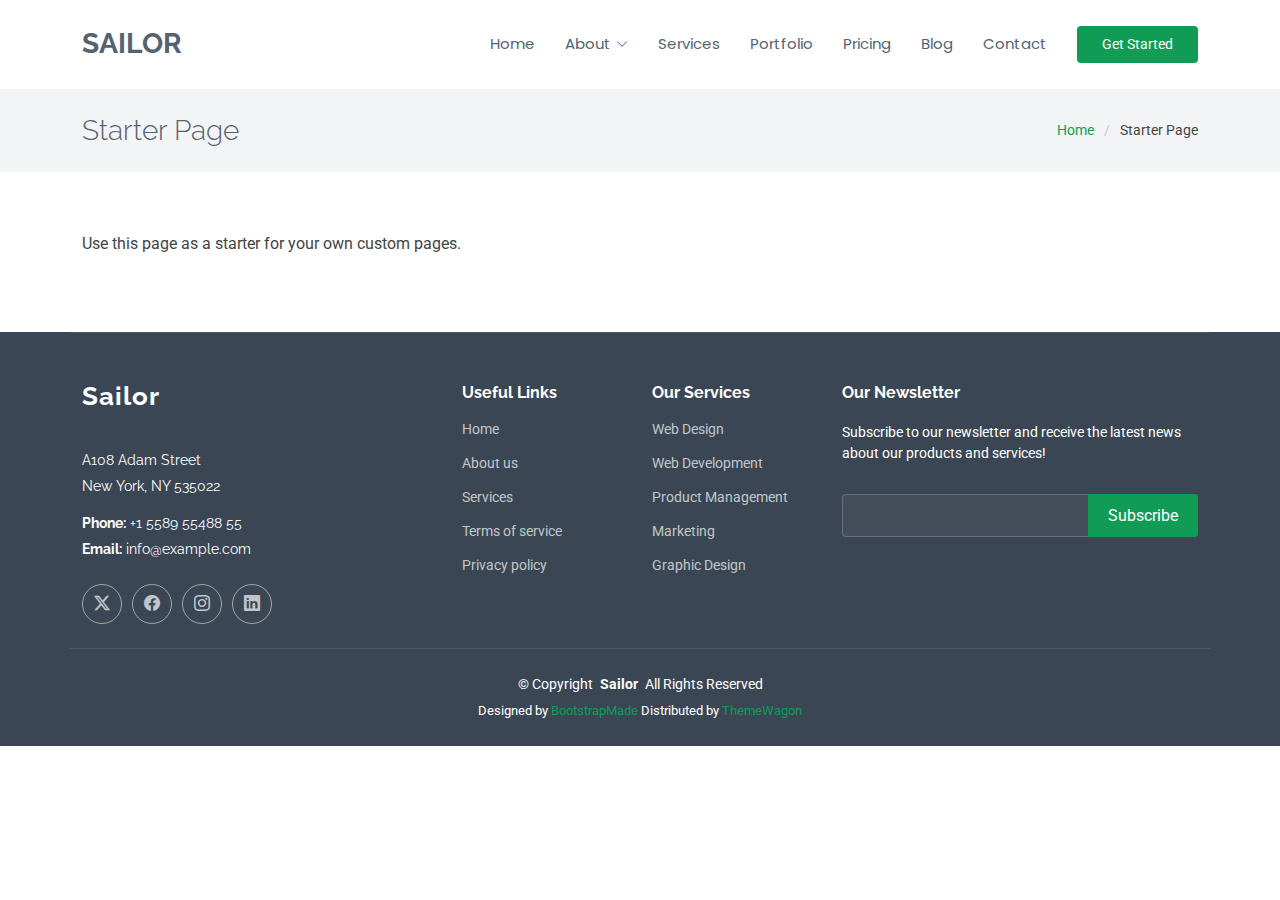
<file: starter-page.html>
<!DOCTYPE html>
<html lang="en">

<head>
  <meta charset="utf-8">
  <meta content="width=device-width, initial-scale=1.0" name="viewport">
  <title>Starter Page - Sailor Bootstrap Template</title>
  <meta name="description" content="">
  <meta name="keywords" content="">

  <!-- Favicons -->
  <link href="assets/img/favicon.png" rel="icon">
  <link href="assets/img/apple-touch-icon.png" rel="apple-touch-icon">

  <!-- Fonts -->
  <link href="https://fonts.googleapis.com" rel="preconnect">
  <link href="https://fonts.gstatic.com" rel="preconnect" crossorigin>
  <link href="https://fonts.googleapis.com/css2?family=Roboto:ital,wght@0,100;0,300;0,400;0,500;0,700;0,900;1,100;1,300;1,400;1,500;1,700;1,900&family=Poppins:ital,wght@0,100;0,200;0,300;0,400;0,500;0,600;0,700;0,800;0,900;1,100;1,200;1,300;1,400;1,500;1,600;1,700;1,800;1,900&family=Raleway:ital,wght@0,100;0,200;0,300;0,400;0,500;0,600;0,700;0,800;0,900;1,100;1,200;1,300;1,400;1,500;1,600;1,700;1,800;1,900&display=swap" rel="stylesheet">

  <!-- Vendor CSS Files -->
  <link href="assets/vendor/bootstrap/css/bootstrap.min.css" rel="stylesheet">
  <link href="assets/vendor/bootstrap-icons/bootstrap-icons.css" rel="stylesheet">
  <link href="assets/vendor/aos/aos.css" rel="stylesheet">
  <link href="assets/vendor/glightbox/css/glightbox.min.css" rel="stylesheet">
  <link href="assets/vendor/swiper/swiper-bundle.min.css" rel="stylesheet">

  <!-- Main CSS File -->
  <link href="assets/css/main.css" rel="stylesheet">

  <!-- =======================================================
  * Template Name: Sailor
  * Template URL: https://bootstrapmade.com/sailor-free-bootstrap-theme/
  * Updated: Aug 07 2024 with Bootstrap v5.3.3
  * Author: BootstrapMade.com
  * License: https://bootstrapmade.com/license/
  ======================================================== -->
</head>

<body class="starter-page-page">

  <header id="header" class="header d-flex align-items-center sticky-top">
    <div class="container-fluid container-xl position-relative d-flex align-items-center">

      <a href="index.html" class="logo d-flex align-items-center me-auto">
        <!-- Uncomment the line below if you also wish to use an image logo -->
        <!-- <img src="assets/img/logo.png" alt=""> -->
        <h1 class="sitename">Sailor</h1>
      </a>

      <nav id="navmenu" class="navmenu">
        <ul>
          <li><a href="#hero">Home</a></li>
          <li class="dropdown"><a href="about.html"><span>About</span> <i class="bi bi-chevron-down toggle-dropdown"></i></a>
            <ul>
              <li><a href="team.html">Team</a></li>
              <li><a href="testimonials.html">Testimonials</a></li>
              <li class="dropdown"><a href="#"><span>Deep Dropdown</span> <i class="bi bi-chevron-down toggle-dropdown"></i></a>
                <ul>
                  <li><a href="#">Deep Dropdown 1</a></li>
                  <li><a href="#">Deep Dropdown 2</a></li>
                  <li><a href="#">Deep Dropdown 3</a></li>
                  <li><a href="#">Deep Dropdown 4</a></li>
                  <li><a href="#">Deep Dropdown 5</a></li>
                </ul>
              </li>
            </ul>
          </li>
          <li><a href="services.html">Services</a></li>
          <li><a href="portfolio.html">Portfolio</a></li>
          <li><a href="pricing.html">Pricing</a></li>
          <li><a href="blog.html">Blog</a></li>
          <li><a href="contact.html">Contact</a></li>
        </ul>
        <i class="mobile-nav-toggle d-xl-none bi bi-list"></i>
      </nav>

      <a class="btn-getstarted" href="about.html">Get Started</a>

    </div>
  </header>

  <main class="main">

    <!-- Page Title -->
    <div class="page-title light-background">
      <div class="container d-lg-flex justify-content-between align-items-center">
        <h1 class="mb-2 mb-lg-0">Starter Page</h1>
        <nav class="breadcrumbs">
          <ol>
            <li><a href="index.html">Home</a></li>
            <li class="current">Starter Page</li>
          </ol>
        </nav>
      </div>
    </div><!-- End Page Title -->

    <!-- Starter Section Section -->
    <section id="starter-section" class="starter-section section">

      <div class="container" data-aos="fade-up">
        <p>Use this page as a starter for your own custom pages.</p>
      </div>

    </section><!-- /Starter Section Section -->

  </main>

  <footer id="footer" class="footer dark-background">

    <div class="container footer-top">
      <div class="row gy-4">
        <div class="col-lg-4 col-md-6 footer-about">
          <a href="index.html" class="logo d-flex align-items-center">
            <span class="sitename">Sailor</span>
          </a>
          <div class="footer-contact pt-3">
            <p>A108 Adam Street</p>
            <p>New York, NY 535022</p>
            <p class="mt-3"><strong>Phone:</strong> <span>+1 5589 55488 55</span></p>
            <p><strong>Email:</strong> <span>info@example.com</span></p>
          </div>
          <div class="social-links d-flex mt-4">
            <a href=""><i class="bi bi-twitter-x"></i></a>
            <a href=""><i class="bi bi-facebook"></i></a>
            <a href=""><i class="bi bi-instagram"></i></a>
            <a href=""><i class="bi bi-linkedin"></i></a>
          </div>
        </div>

        <div class="col-lg-2 col-md-3 footer-links">
          <h4>Useful Links</h4>
          <ul>
            <li><a href="#">Home</a></li>
            <li><a href="#">About us</a></li>
            <li><a href="#">Services</a></li>
            <li><a href="#">Terms of service</a></li>
            <li><a href="#">Privacy policy</a></li>
          </ul>
        </div>

        <div class="col-lg-2 col-md-3 footer-links">
          <h4>Our Services</h4>
          <ul>
            <li><a href="#">Web Design</a></li>
            <li><a href="#">Web Development</a></li>
            <li><a href="#">Product Management</a></li>
            <li><a href="#">Marketing</a></li>
            <li><a href="#">Graphic Design</a></li>
          </ul>
        </div>

        <div class="col-lg-4 col-md-12 footer-newsletter">
          <h4>Our Newsletter</h4>
          <p>Subscribe to our newsletter and receive the latest news about our products and services!</p>
          <form action="forms/newsletter.php" method="post" class="php-email-form">
            <div class="newsletter-form"><input type="email" name="email"><input type="submit" value="Subscribe"></div>
            <div class="loading">Loading</div>
            <div class="error-message"></div>
            <div class="sent-message">Your subscription request has been sent. Thank you!</div>
          </form>
        </div>

      </div>
    </div>

    <div class="container copyright text-center mt-4">
      <p>© <span>Copyright</span> <strong class="px-1 sitename">Sailor</strong> <span>All Rights Reserved</span></p>
      <div class="credits">
        <!-- All the links in the footer should remain intact. -->
        <!-- You can delete the links only if you've purchased the pro version. -->
        <!-- Licensing information: https://bootstrapmade.com/license/ -->
        <!-- Purchase the pro version with working PHP/AJAX contact form: [buy-url] -->
        Designed by <a href="https://bootstrapmade.com/">BootstrapMade</a> Distributed by <a href=“https://themewagon.com>ThemeWagon
      </div>
    </div>

  </footer>

  <!-- Scroll Top -->
  <a href="#" id="scroll-top" class="scroll-top d-flex align-items-center justify-content-center"><i class="bi bi-arrow-up-short"></i></a>

  <!-- Preloader -->
  <div id="preloader"></div>

  <!-- Vendor JS Files -->
  <script src="assets/vendor/bootstrap/js/bootstrap.bundle.min.js"></script>
  <script src="assets/vendor/php-email-form/validate.js"></script>
  <script src="assets/vendor/aos/aos.js"></script>
  <script src="assets/vendor/glightbox/js/glightbox.min.js"></script>
  <script src="assets/vendor/imagesloaded/imagesloaded.pkgd.min.js"></script>
  <script src="assets/vendor/isotope-layout/isotope.pkgd.min.js"></script>
  <script src="assets/vendor/purecounter/purecounter_vanilla.js"></script>
  <script src="assets/vendor/waypoints/noframework.waypoints.js"></script>
  <script src="assets/vendor/swiper/swiper-bundle.min.js"></script>

  <!-- Main JS File -->
  <script src="assets/js/main.js"></script>

</body>

</html>
</file>
<file: assets/css/main.css>
/**
* Template Name: Sailor
* Template URL: https://bootstrapmade.com/sailor-free-bootstrap-theme/
* Updated: Aug 07 2024 with Bootstrap v5.3.3
* Author: BootstrapMade.com
* License: https://bootstrapmade.com/license/
*/

/*--------------------------------------------------------------
# Font & Color Variables
# Help: https://bootstrapmade.com/color-system/
--------------------------------------------------------------*/
/* Fonts */
:root {
  --default-font: "Roboto",  system-ui, -apple-system, "Segoe UI", Roboto, "Helvetica Neue", Arial, "Noto Sans", "Liberation Sans", sans-serif, "Apple Color Emoji", "Segoe UI Emoji", "Segoe UI Symbol", "Noto Color Emoji";
  --heading-font: "Raleway",  sans-serif;
  --nav-font: "Poppins",  sans-serif;
}

/* Global Colors - The following color variables are used throughout the website. Updating them here will change the color scheme of the entire website */
:root { 
  --background-color: #ffffff; /* Background color for the entire website, including individual sections */
  --default-color: #444444; /* Default color used for the majority of the text content across the entire website */
  --heading-color: #556270; /* Color for headings, subheadings and title throughout the website */
  --accent-color: #109c55; /* Accent color that represents your brand on the website. It's used for buttons, links, and other elements that need to stand out */
  --surface-color: #ffffff; /* The surface color is used as a background of boxed elements within sections, such as cards, icon boxes, or other elements that require a visual separation from the global background. */
  --contrast-color: #ffffff; /* Contrast color for text, ensuring readability against backgrounds of accent, heading, or default colors. */
}

/* Nav Menu Colors - The following color variables are used specifically for the navigation menu. They are separate from the global colors to allow for more customization options */
:root {
  --nav-color: #556270;  /* The default color of the main navmenu links */
  --nav-hover-color: #109c55; /* Applied to main navmenu links when they are hovered over or active */
  --nav-mobile-background-color: #ffffff; /* Used as the background color for mobile navigation menu */
  --nav-dropdown-background-color: #ffffff; /* Used as the background color for dropdown items that appear when hovering over primary navigation items */
  --nav-dropdown-color: #556270; /* Used for navigation links of the dropdown items in the navigation menu. */
  --nav-dropdown-hover-color: #109c55; /* Similar to --nav-hover-color, this color is applied to dropdown navigation links when they are hovered over. */
}

/* Color Presets - These classes override global colors when applied to any section or element, providing reuse of the sam color scheme. */

.light-background {
  --background-color: #f2f4f6;
  --surface-color: #ffffff;
}

.dark-background {
  --background-color: #3b4654;
  --default-color: #ffffff;
  --heading-color: #ffffff;
  --surface-color: #444e5b;
  --contrast-color: #ffffff;
}

/* Smooth scroll */
:root {
  scroll-behavior: smooth;
}

/*--------------------------------------------------------------
# General Styling & Shared Classes
--------------------------------------------------------------*/
body {
  color: var(--default-color);
  background-color: var(--background-color);
  font-family: var(--default-font);
}

a {
  color: var(--accent-color);
  text-decoration: none;
  transition: 0.3s;
}

a:hover {
  color: color-mix(in srgb, var(--accent-color), transparent 25%);
  text-decoration: none;
}

h1,
h2,
h3,
h4,
h5,
h6 {
  color: var(--heading-color);
  font-family: var(--heading-font);
}

/* PHP Email Form Messages
------------------------------*/
.php-email-form .error-message {
  display: none;
  background: #df1529;
  color: #ffffff;
  text-align: left;
  padding: 15px;
  margin-bottom: 24px;
  font-weight: 600;
}

.php-email-form .sent-message {
  display: none;
  color: #ffffff;
  background: #059652;
  text-align: center;
  padding: 15px;
  margin-bottom: 24px;
  font-weight: 600;
}

.php-email-form .loading {
  display: none;
  background: var(--surface-color);
  text-align: center;
  padding: 15px;
  margin-bottom: 24px;
}

.php-email-form .loading:before {
  content: "";
  display: inline-block;
  border-radius: 50%;
  width: 24px;
  height: 24px;
  margin: 0 10px -6px 0;
  border: 3px solid var(--accent-color);
  border-top-color: var(--surface-color);
  animation: php-email-form-loading 1s linear infinite;
}

@keyframes php-email-form-loading {
  0% {
    transform: rotate(0deg);
  }

  100% {
    transform: rotate(360deg);
  }
}

/*--------------------------------------------------------------
# Global Header
--------------------------------------------------------------*/
.header {
  color: var(--default-color);
  background-color: var(--background-color);
  padding: 15px 0;
  transition: all 0.5s;
  z-index: 997;
}

.header .logo {
  line-height: 1;
}

.header .logo img {
  max-height: 36px;
  margin-right: 8px;
}

.header .logo h1 {
  font-size: 28px;
  margin: 0;
  font-weight: 700;
  color: var(--heading-color);
  text-transform: uppercase;
}

.header .btn-getstarted,
.header .btn-getstarted:focus {
  color: var(--contrast-color);
  background: var(--accent-color);
  font-size: 14px;
  padding: 8px 25px;
  margin: 0 0 0 30px;
  border-radius: 4px;
  transition: 0.3s;
}

.header .btn-getstarted:hover,
.header .btn-getstarted:focus:hover {
  color: var(--contrast-color);
  background: color-mix(in srgb, var(--accent-color), transparent 15%);
}

@media (max-width: 1200px) {
  .header .logo {
    order: 1;
  }

  .header .btn-getstarted {
    order: 2;
    margin: 0 15px 0 0;
    padding: 6px 15px;
  }

  .header .navmenu {
    order: 3;
  }
}

.scrolled .header {
  box-shadow: 0px 0 18px rgba(0, 0, 0, 0.1);
}

/*--------------------------------------------------------------
# Navigation Menu
--------------------------------------------------------------*/
/* Navmenu - Desktop */
@media (min-width: 1200px) {
  .navmenu {
    padding: 0;
  }

  .navmenu ul {
    margin: 0;
    padding: 0;
    display: flex;
    list-style: none;
    align-items: center;
  }

  .navmenu li {
    position: relative;
  }

  .navmenu a,
  .navmenu a:focus {
    color: var(--nav-color);
    padding: 18px 15px;
    font-size: 15px;
    font-family: var(--nav-font);
    font-weight: 400;
    display: flex;
    align-items: center;
    justify-content: space-between;
    white-space: nowrap;
    transition: 0.3s;
  }

  .navmenu a i,
  .navmenu a:focus i {
    font-size: 12px;
    line-height: 0;
    margin-left: 5px;
    transition: 0.3s;
  }

  .navmenu li:last-child a {
    padding-right: 0;
  }

  .navmenu li:hover>a,
  .navmenu .active,
  .navmenu .active:focus {
    color: var(--nav-hover-color);
  }

  .navmenu .dropdown ul {
    margin: 0;
    padding: 10px 0;
    background: var(--nav-dropdown-background-color);
    display: block;
    position: absolute;
    visibility: hidden;
    left: 14px;
    top: 130%;
    opacity: 0;
    transition: 0.3s;
    border-radius: 4px;
    z-index: 99;
    box-shadow: 0px 0px 30px rgba(0, 0, 0, 0.1);
  }

  .navmenu .dropdown ul li {
    min-width: 200px;
  }

  .navmenu .dropdown ul a {
    padding: 10px 20px;
    font-size: 15px;
    text-transform: none;
    color: var(--nav-dropdown-color);
  }

  .navmenu .dropdown ul a i {
    font-size: 12px;
  }

  .navmenu .dropdown ul a:hover,
  .navmenu .dropdown ul .active:hover,
  .navmenu .dropdown ul li:hover>a {
    color: var(--nav-dropdown-hover-color);
  }

  .navmenu .dropdown:hover>ul {
    opacity: 1;
    top: 100%;
    visibility: visible;
  }

  .navmenu .dropdown .dropdown ul {
    top: 0;
    left: -90%;
    visibility: hidden;
  }

  .navmenu .dropdown .dropdown:hover>ul {
    opacity: 1;
    top: 0;
    left: -100%;
    visibility: visible;
  }
}

/* Navmenu - Mobile */
@media (max-width: 1199px) {
  .mobile-nav-toggle {
    color: var(--nav-color);
    font-size: 28px;
    line-height: 0;
    margin-right: 10px;
    cursor: pointer;
    transition: color 0.3s;
  }

  .navmenu {
    padding: 0;
    z-index: 9997;
  }

  .navmenu ul {
    display: none;
    list-style: none;
    position: absolute;
    inset: 60px 20px 20px 20px;
    padding: 10px 0;
    margin: 0;
    border-radius: 6px;
    background-color: var(--nav-mobile-background-color);
    overflow-y: auto;
    transition: 0.3s;
    z-index: 9998;
    box-shadow: 0px 0px 30px rgba(0, 0, 0, 0.1);
  }

  .navmenu a,
  .navmenu a:focus {
    color: var(--nav-dropdown-color);
    padding: 10px 20px;
    font-family: var(--nav-font);
    font-size: 17px;
    font-weight: 500;
    display: flex;
    align-items: center;
    justify-content: space-between;
    white-space: nowrap;
    transition: 0.3s;
  }

  .navmenu a i,
  .navmenu a:focus i {
    font-size: 12px;
    line-height: 0;
    margin-left: 5px;
    width: 30px;
    height: 30px;
    display: flex;
    align-items: center;
    justify-content: center;
    border-radius: 50%;
    transition: 0.3s;
    background-color: color-mix(in srgb, var(--accent-color), transparent 90%);
  }

  .navmenu a i:hover,
  .navmenu a:focus i:hover {
    background-color: var(--accent-color);
    color: var(--contrast-color);
  }

  .navmenu a:hover,
  .navmenu .active,
  .navmenu .active:focus {
    color: var(--nav-dropdown-hover-color);
  }

  .navmenu .active i,
  .navmenu .active:focus i {
    background-color: var(--accent-color);
    color: var(--contrast-color);
    transform: rotate(180deg);
  }

  .navmenu .dropdown ul {
    position: static;
    display: none;
    z-index: 99;
    padding: 10px 0;
    margin: 10px 20px;
    background-color: var(--nav-dropdown-background-color);
    border: 1px solid color-mix(in srgb, var(--default-color), transparent 90%);
    box-shadow: none;
    transition: all 0.5s ease-in-out;
  }

  .navmenu .dropdown ul ul {
    background-color: rgba(33, 37, 41, 0.1);
  }

  .navmenu .dropdown>.dropdown-active {
    display: block;
    background-color: rgba(33, 37, 41, 0.03);
  }

  .mobile-nav-active {
    overflow: hidden;
  }

  .mobile-nav-active .mobile-nav-toggle {
    color: #fff;
    position: absolute;
    font-size: 32px;
    top: 15px;
    right: 15px;
    margin-right: 0;
    z-index: 9999;
  }

  .mobile-nav-active .navmenu {
    position: fixed;
    overflow: hidden;
    inset: 0;
    background: rgba(33, 37, 41, 0.8);
    transition: 0.3s;
  }

  .mobile-nav-active .navmenu>ul {
    display: block;
  }
}

/*--------------------------------------------------------------
# Global Footer
--------------------------------------------------------------*/
.footer {
  color: var(--default-color);
  background-color: var(--background-color);
  font-size: 14px;
  position: relative;
}

.footer .footer-top {
  padding-top: 50px;
  border-top: 1px solid color-mix(in srgb, var(--default-color), transparent 90%);
}

.footer .footer-about .logo {
  line-height: 1;
  margin-bottom: 25px;
}

.footer .footer-about .logo img {
  max-height: 40px;
  margin-right: 6px;
}

.footer .footer-about .logo span {
  font-size: 26px;
  font-weight: 700;
  letter-spacing: 1px;
  font-family: var(--heading-font);
  color: var(--heading-color);
}

.footer .footer-about p {
  font-size: 14px;
  font-family: var(--heading-font);
}

.footer .social-links a {
  display: flex;
  align-items: center;
  justify-content: center;
  width: 40px;
  height: 40px;
  border-radius: 50%;
  border: 1px solid color-mix(in srgb, var(--default-color), transparent 50%);
  font-size: 16px;
  color: color-mix(in srgb, var(--default-color), transparent 30%);
  margin-right: 10px;
  transition: 0.3s;
}

.footer .social-links a:hover {
  color: var(--accent-color);
  border-color: var(--accent-color);
}

.footer h4 {
  font-size: 16px;
  font-weight: bold;
  position: relative;
  padding-bottom: 12px;
}

.footer .footer-links {
  margin-bottom: 30px;
}

.footer .footer-links ul {
  list-style: none;
  padding: 0;
  margin: 0;
}

.footer .footer-links ul i {
  padding-right: 2px;
  font-size: 12px;
  line-height: 0;
}

.footer .footer-links ul li {
  padding: 10px 0;
  display: flex;
  align-items: center;
}

.footer .footer-links ul li:first-child {
  padding-top: 0;
}

.footer .footer-links ul a {
  color: color-mix(in srgb, var(--default-color), transparent 30%);
  display: inline-block;
  line-height: 1;
}

.footer .footer-links ul a:hover {
  color: var(--accent-color);
}

.footer .footer-contact p {
  margin-bottom: 5px;
}

.footer .footer-newsletter .newsletter-form {
  margin-top: 30px;
  margin-bottom: 15px;
  padding: 6px 8px;
  position: relative;
  border-radius: 4px;
  border: 1px solid color-mix(in srgb, var(--default-color), transparent 80%);
  display: flex;
  background-color: var(--surface-color);
  transition: 0.3s;
}

.footer .footer-newsletter .newsletter-form:focus-within {
  border-color: var(--accent-color);
}

.footer .footer-newsletter .newsletter-form input[type=email] {
  border: 0;
  padding: 4px;
  width: 100%;
  background-color: var(--surface-color);
  color: var(--default-color);
}

.footer .footer-newsletter .newsletter-form input[type=email]:focus-visible {
  outline: none;
}

.footer .footer-newsletter .newsletter-form input[type=submit] {
  border: 0;
  font-size: 16px;
  padding: 0 20px;
  margin: -7px -9px -7px 0;
  background: var(--accent-color);
  color: var(--contrast-color);
  transition: 0.3s;
  border-radius: 0 4px 4px 0;
}

.footer .footer-newsletter .newsletter-form input[type=submit]:hover {
  background: color-mix(in srgb, var(--accent-color), transparent 20%);
}

.footer .copyright {
  padding: 25px 0;
  border-top: 1px solid color-mix(in srgb, var(--default-color), transparent 90%);
}

.footer .copyright p {
  margin-bottom: 0;
}

.footer .credits {
  margin-top: 6px;
  font-size: 13px;
}

/*--------------------------------------------------------------
# Preloader
--------------------------------------------------------------*/
#preloader {
  position: fixed;
  inset: 0;
  z-index: 999999;
  overflow: hidden;
  background: var(--background-color);
  transition: all 0.6s ease-out;
}

#preloader:before {
  content: "";
  position: fixed;
  top: calc(50% - 30px);
  left: calc(50% - 30px);
  border: 6px solid #ffffff;
  border-color: var(--accent-color) transparent var(--accent-color) transparent;
  border-radius: 50%;
  width: 60px;
  height: 60px;
  animation: animate-preloader 1.5s linear infinite;
}

@keyframes animate-preloader {
  0% {
    transform: rotate(0deg);
  }

  100% {
    transform: rotate(360deg);
  }
}

/*--------------------------------------------------------------
# Scroll Top Button
--------------------------------------------------------------*/
.scroll-top {
  position: fixed;
  visibility: hidden;
  opacity: 0;
  right: 15px;
  bottom: 15px;
  z-index: 99999;
  background-color: var(--accent-color);
  width: 40px;
  height: 40px;
  border-radius: 4px;
  transition: all 0.4s;
}

.scroll-top i {
  font-size: 24px;
  color: var(--contrast-color);
  line-height: 0;
}

.scroll-top:hover {
  background-color: color-mix(in srgb, var(--accent-color), transparent 20%);
  color: var(--contrast-color);
}

.scroll-top.active {
  visibility: visible;
  opacity: 1;
}

/*--------------------------------------------------------------
# Disable aos animation delay on mobile devices
--------------------------------------------------------------*/
@media screen and (max-width: 768px) {
  [data-aos-delay] {
    transition-delay: 0 !important;
  }
}

/*--------------------------------------------------------------
# Global Page Titles & Breadcrumbs
--------------------------------------------------------------*/
.page-title {
  color: var(--default-color);
  background-color: var(--background-color);
  padding: 25px 0;
  position: relative;
}

.page-title h1 {
  font-size: 28px;
  font-weight: 300;
}

.page-title .breadcrumbs ol {
  display: flex;
  flex-wrap: wrap;
  list-style: none;
  padding: 0;
  margin: 0;
  font-size: 14px;
  font-weight: 400;
}

.page-title .breadcrumbs ol li+li {
  padding-left: 10px;
}

.page-title .breadcrumbs ol li+li::before {
  content: "/";
  display: inline-block;
  padding-right: 10px;
  color: color-mix(in srgb, var(--default-color), transparent 70%);
}

/*--------------------------------------------------------------
# Global Sections
--------------------------------------------------------------*/
section,
.section {
  color: var(--default-color);
  background-color: var(--background-color);
  padding: 60px 0;
  scroll-margin-top: 90px;
  overflow: clip;
}

@media (max-width: 1199px) {

  section,
  .section {
    scroll-margin-top: 66px;
  }
}

/*--------------------------------------------------------------
# Global Section Titles
--------------------------------------------------------------*/
.section-title {
  padding-bottom: 60px;
  position: relative;
}

.section-title h2 {
  font-size: 14px;
  font-weight: 500;
  padding: 0;
  line-height: 1px;
  margin: 0;
  letter-spacing: 1.5px;
  text-transform: uppercase;
  color: color-mix(in srgb, var(--default-color), transparent 50%);
  position: relative;
}

.section-title h2::after {
  content: "";
  width: 120px;
  height: 1px;
  display: inline-block;
  background: var(--accent-color);
  margin: 4px 10px;
}

.section-title p {
  color: var(--heading-color);
  margin: 0;
  font-size: 28px;
  font-weight: 700;
  text-transform: uppercase;
  font-family: var(--heading-font);
}

/*--------------------------------------------------------------
# Hero Section
--------------------------------------------------------------*/
.hero {
  padding: 0;
}

.hero .carousel {
  width: 100%;
  min-height: calc(100vh - 90px);
  padding: 0;
  margin: 0;
  background-color: var(--background-color);
  position: relative;
}

@media (max-width: 1200px) {
  .hero .carousel {
    min-height: calc(100vh - 66px);
  }
}

.hero img {
  position: absolute;
  inset: 0;
  display: block;
  width: 100%;
  height: 100%;
  object-fit: cover;
  z-index: 1;
}

.hero .carousel-item {
  position: absolute;
  inset: 0;
  background-size: cover;
  background-position: center;
  background-repeat: no-repeat;
  overflow: hidden;
}

.hero .carousel-item:before {
  content: "";
  background: color-mix(in srgb, var(--background-color), transparent 50%);
  position: absolute;
  inset: 0;
  z-index: 2;
}

.hero .carousel-container {
  position: absolute;
  inset: 90px 64px 64px 64px;
  display: flex;
  justify-content: center;
  align-items: center;
  flex-direction: column;
  z-index: 3;
}

.hero h2 {
  margin-bottom: 30px;
  font-size: 48px;
  font-weight: 700;
  animation: fadeInDown 1s both;
}

@media (max-width: 768px) {
  .hero h2 {
    font-size: 30px;
  }
}

.hero p {
  animation: fadeInDown 1s both 0.2s;
}

@media (min-width: 1024px) {

  .hero h2,
  .hero p {
    max-width: 60%;
  }
}

.hero .btn-get-started {
  color: var(--contrast-color);
  background: var(--accent-color);
  font-family: var(--heading-font);
  font-weight: 500;
  font-size: 15px;
  letter-spacing: 1px;
  display: inline-block;
  padding: 8px 32px;
  border-radius: 4px;
  transition: 0.5s;
  margin: 10px;
  animation: fadeInUp 1s both 0.4s;
}

.hero .btn-get-started:hover {
  background: color-mix(in srgb, var(--accent-color), transparent 20%);
}

.hero .carousel-control-prev,
.hero .carousel-control-next {
  width: 10%;
  transition: 0.3s;
  opacity: 0.5;
}

.hero .carousel-control-prev:focus,
.hero .carousel-control-next:focus {
  opacity: 0.5;
}

.hero .carousel-control-prev:hover,
.hero .carousel-control-next:hover {
  opacity: 0.9;
}

@media (min-width: 1024px) {

  .hero .carousel-control-prev,
  .hero .carousel-control-next {
    width: 5%;
  }
}

.hero .carousel-control-next-icon,
.hero .carousel-control-prev-icon {
  font-size: 32px;
  line-height: 1;
}

.hero .carousel-indicators {
  list-style: none;
}

.hero .carousel-indicators li {
  cursor: pointer;
}

@keyframes fadeInUp {
  from {
    opacity: 0;
    transform: translate3d(0, 100%, 0);
  }

  to {
    opacity: 1;
    transform: translate3d(0, 0, 0);
  }
}

@keyframes fadeInDown {
  from {
    opacity: 0;
    transform: translate3d(0, -100%, 0);
  }

  to {
    opacity: 1;
    transform: translate3d(0, 0, 0);
  }
}

/*--------------------------------------------------------------
# About Section
--------------------------------------------------------------*/
.about ul {
  list-style: none;
  padding: 0;
}

.about ul li {
  padding-bottom: 5px;
  display: flex;
  align-items: center;
}

.about ul i {
  font-size: 20px;
  padding-right: 4px;
  color: var(--accent-color);
}

.about .read-more {
  background: var(--accent-color);
  color: var(--contrast-color);
  font-family: var(--heading-font);
  font-weight: 500;
  font-size: 16px;
  letter-spacing: 1px;
  padding: 10px 28px;
  border-radius: 5px;
  transition: 0.3s;
  display: inline-flex;
  align-items: center;
  justify-content: center;
}

.about .read-more i {
  font-size: 18px;
  margin-left: 5px;
  line-height: 0;
  transition: 0.3s;
}

.about .read-more:hover {
  background: color-mix(in srgb, var(--accent-color), transparent 20%);
}

.about .read-more:hover i {
  transform: translate(5px, 0);
}

/*--------------------------------------------------------------
# Clients Section
--------------------------------------------------------------*/
.clients {
  padding: 20px 0;
}

.clients .client-logo {
  display: flex;
  justify-content: center;
  align-items: center;
  overflow: hidden;
}

.clients .client-logo img {
  padding: 20px 40px;
  max-width: 90%;
  transition: 0.3s;
  opacity: 0.5;
  filter: grayscale(100);
}

.clients .client-logo img:hover {
  filter: none;
  opacity: 1;
}

@media (max-width: 640px) {
  .clients .client-logo img {
    padding: 20px;
  }
}

/*--------------------------------------------------------------
# Services Section
--------------------------------------------------------------*/
.services .service-item {
  background-color: var(--surface-color);
  padding: 30px;
  border: 1px solid color-mix(in srgb, var(--default-color), transparent 85%);
  transition: 0.3s;
}

.services .service-item .icon {
  font-size: 36px;
  line-height: 0;
  margin-right: 30px;
  color: var(--accent-color);
}

.services .service-item .title {
  font-weight: 700;
  margin-bottom: 15px;
  font-size: 20px;
}

.services .service-item .title a {
  color: var(--heading-color);
}

.services .service-item .description {
  line-height: 24px;
  font-size: 14px;
  margin: 0;
}

.services .service-item:hover {
  border-color: var(--accent-color);
}

.services .service-item:hover .title a {
  color: var(--accent-color);
}

/*--------------------------------------------------------------
# Portfolio Section
--------------------------------------------------------------*/
.portfolio .portfolio-filters {
  padding: 0;
  margin: 0 auto 20px auto;
  list-style: none;
  text-align: center;
}

.portfolio .portfolio-filters li {
  cursor: pointer;
  display: inline-block;
  padding: 8px 20px;
  margin: 0;
  font-size: 15px;
  font-weight: 500;
  line-height: 1;
  margin-bottom: 5px;
  border-radius: 4px;
  transition: all 0.3s ease-in-out;
  font-family: var(--heading-font);
}

.portfolio .portfolio-filters li:hover,
.portfolio .portfolio-filters li.filter-active {
  color: var(--contrast-color);
  background-color: var(--accent-color);
}

.portfolio .portfolio-filters li:first-child {
  margin-left: 0;
}

.portfolio .portfolio-filters li:last-child {
  margin-right: 0;
}

@media (max-width: 575px) {
  .portfolio .portfolio-filters li {
    font-size: 14px;
    margin: 0 0 10px 0;
  }
}

.portfolio .portfolio-item {
  position: relative;
  overflow: hidden;
}

.portfolio .portfolio-item .portfolio-info {
  opacity: 0;
  position: absolute;
  left: 12px;
  right: 12px;
  bottom: -100%;
  z-index: 3;
  transition: all ease-in-out 0.5s;
  background: color-mix(in srgb, var(--surface-color), transparent 10%);
  padding: 15px;
}

.portfolio .portfolio-item .portfolio-info h4 {
  font-size: 18px;
  font-weight: 600;
  padding-right: 50px;
}

.portfolio .portfolio-item .portfolio-info p {
  color: color-mix(in srgb, var(--default-color), transparent 30%);
  font-size: 14px;
  margin-bottom: 0;
  padding-right: 50px;
}

.portfolio .portfolio-item .portfolio-info .preview-link,
.portfolio .portfolio-item .portfolio-info .details-link {
  position: absolute;
  right: 50px;
  font-size: 24px;
  top: calc(50% - 14px);
  color: color-mix(in srgb, var(--default-color), transparent 30%);
  transition: 0.3s;
  line-height: 0;
}

.portfolio .portfolio-item .portfolio-info .preview-link:hover,
.portfolio .portfolio-item .portfolio-info .details-link:hover {
  color: var(--accent-color);
}

.portfolio .portfolio-item .portfolio-info .details-link {
  right: 14px;
  font-size: 28px;
}

.portfolio .portfolio-item:hover .portfolio-info {
  opacity: 1;
  bottom: 0;
}

/*--------------------------------------------------------------
# About 2 Section
--------------------------------------------------------------*/
.about-2 .about-img {
  position: relative;
  margin: 60px 0 0 60px;
}

.about-2 .about-img:before {
  position: absolute;
  inset: -60px 0 0 -60px;
  content: "";
  background: url("../img/about-bg.png") top left;
  background-repeat: no-repeat;
  z-index: 1;
}

.about-2 .about-img img {
  position: relative;
  z-index: 2;
}

@media (max-width: 575px) {
  .about-2 .about-img {
    margin: 30px 0 0 30px;
  }

  .about-2 .about-img:before {
    inset: -30px 0 0 -30px;
  }
}

.about-2 h3 {
  font-weight: 300;
  font-size: 32px;
  margin-bottom: 20px;
}

@media (max-width: 768px) {
  .about-2 h3 {
    font-size: 28px;
  }
}

.about-2 .nav-pills {
  border-bottom: 1px solid color-mix(in srgb, var(--default-color), transparent 85%);
}

.about-2 .nav-pills li+li {
  margin-left: 40px;
}

.about-2 .nav-link {
  background: none;
  font-size: 18px;
  font-weight: 400;
  color: var(--default-color);
  padding: 12px 0;
  margin-bottom: -2px;
  border-radius: 0;
}

.about-2 .nav-link.active {
  color: var(--accent-color);
  background: none;
  border-bottom: 3px solid var(--accent-color);
}

@media (max-width: 575px) {
  .about-2 .nav-link {
    font-size: 16px;
  }
}

.about-2 .tab-content h4 {
  font-size: 18px;
  margin: 0;
  font-weight: 700;
  color: var(--default-color);
}

.about-2 .tab-content i {
  font-size: 22px;
  line-height: 0;
  margin-right: 8px;
  color: var(--accent-color);
}

/*--------------------------------------------------------------
# Stats Section
--------------------------------------------------------------*/
.stats {
  padding: 10px 0;
}

.stats .stats-item {
  padding: 30px;
  width: 100%;
}

.stats .stats-item span {
  color: var(--heading-color);
  font-size: 48px;
  display: block;
  font-weight: 700;
  margin-bottom: 20px;
  padding-bottom: 20px;
  position: relative;
}

.stats .stats-item span:after {
  content: "";
  position: absolute;
  display: block;
  width: 25px;
  height: 3px;
  background: var(--accent-color);
  left: 0;
  right: 0;
  bottom: 0;
  margin: auto;
}

.stats .stats-item p {
  color: color-mix(in srgb, var(--default-color), transparent 40%);
  padding: 0;
  margin: 0;
  font-family: var(--heading-font);
  font-weight: 500;
}

/*--------------------------------------------------------------
# Skills Section
--------------------------------------------------------------*/
.skills .progress {
  height: 60px;
  display: block;
  background: none;
  border-radius: 0;
}

.skills .progress .skill {
  color: var(--heading-color);
  padding: 0;
  margin: 0 0 6px 0;
  text-transform: uppercase;
  display: block;
  font-weight: 600;
  font-family: var(--heading-font);
}

.skills .progress .skill .val {
  float: right;
  font-style: normal;
}

.skills .progress-bar-wrap {
  background: color-mix(in srgb, var(--default-color), transparent 90%);
  height: 10px;
}

.skills .progress-bar {
  width: 1px;
  height: 10px;
  transition: 0.9s;
  background-color: var(--accent-color);
}

/*--------------------------------------------------------------
# Team Section
--------------------------------------------------------------*/
.team .team-member {
  background-color: var(--surface-color);
  box-shadow: 0px 2px 15px rgba(0, 0, 0, 0.1);
  position: relative;
  border-radius: 5px;
  transition: 0.5s;
  padding: 30px;
  height: 100%;
}

@media (max-width: 468px) {
  .team .team-member {
    flex-direction: column;
    justify-content: center !important;
    align-items: center !important;
  }
}

.team .team-member .pic {
  overflow: hidden;
  width: 150px;
  border-radius: 5px;
  flex-shrink: 0;
}

.team .team-member .pic img {
  transition: ease-in-out 0.3s;
}

.team .team-member:hover {
  transform: translateY(-10px);
}

.team .team-member .member-info {
  padding-left: 30px;
}

@media (max-width: 468px) {
  .team .team-member .member-info {
    padding: 30px 0 0 0;
    text-align: center;
  }
}

.team .team-member h4 {
  font-weight: 700;
  margin-bottom: 5px;
  font-size: 20px;
}

.team .team-member span {
  display: block;
  font-size: 15px;
  padding-bottom: 10px;
  position: relative;
  font-weight: 500;
}

.team .team-member span::after {
  content: "";
  position: absolute;
  display: block;
  width: 50px;
  height: 1px;
  background: color-mix(in srgb, var(--default-color), transparent 85%);
  bottom: 0;
  left: 0;
}

@media (max-width: 468px) {
  .team .team-member span::after {
    left: calc(50% - 25px);
  }
}

.team .team-member p {
  margin: 10px 0 0 0;
  font-size: 14px;
}

.team .team-member .social {
  margin-top: 12px;
  display: flex;
  align-items: center;
  justify-content: start;
  width: 100%;
}

@media (max-width: 468px) {
  .team .team-member .social {
    justify-content: center;
  }
}

.team .team-member .social a {
  background: color-mix(in srgb, var(--default-color), transparent 94%);
  transition: ease-in-out 0.3s;
  display: flex;
  align-items: center;
  justify-content: center;
  border-radius: 5px;
  width: 36px;
  height: 36px;
}

.team .team-member .social a i {
  color: color-mix(in srgb, var(--default-color), transparent 20%);
  font-size: 16px;
  margin: 0 2px;
}

.team .team-member .social a:hover {
  background: var(--accent-color);
}

.team .team-member .social a:hover i {
  color: var(--contrast-color);
}

.team .team-member .social a+a {
  margin-left: 8px;
}

/*--------------------------------------------------------------
# Testimonials Section
--------------------------------------------------------------*/
.testimonials .testimonial-item {
  background-color: var(--surface-color);
  box-shadow: 0px 2px 12px rgba(0, 0, 0, 0.1);
  padding: 30px;
  position: relative;
  height: 100%;
}

.testimonials .testimonial-item .testimonial-img {
  width: 90px;
  border-radius: 50px;
  border: 6px solid var(--background-color);
  float: left;
  margin: 0 10px 0 0;
}

.testimonials .testimonial-item h3 {
  font-size: 18px;
  font-weight: bold;
  margin: 10px 0 5px 0;
}

.testimonials .testimonial-item h4 {
  font-size: 14px;
  color: color-mix(in srgb, var(--default-color), transparent 20%);
  margin: 0;
}

.testimonials .testimonial-item .stars {
  margin: 10px 0;
}

.testimonials .testimonial-item .stars i {
  color: #ffc107;
  margin: 0 1px;
}

.testimonials .testimonial-item .quote-icon-left,
.testimonials .testimonial-item .quote-icon-right {
  color: color-mix(in srgb, var(--accent-color), transparent 50%);
  font-size: 26px;
  line-height: 0;
}

.testimonials .testimonial-item .quote-icon-left {
  display: inline-block;
  left: -5px;
  position: relative;
}

.testimonials .testimonial-item .quote-icon-right {
  display: inline-block;
  right: -5px;
  position: relative;
  top: 10px;
  transform: scale(-1, -1);
}

.testimonials .testimonial-item p {
  font-style: italic;
  margin: 15px 0 0 0;
  padding: 0;
}

/*--------------------------------------------------------------
# Features Section
--------------------------------------------------------------*/
.features {
  overflow: hidden;
}

.features .nav-tabs {
  border: 0;
}

.features .nav-link {
  border: 0;
  padding: 12px 15px 12px 0;
  transition: 0.3s;
  color: var(--default-color);
  border-radius: 0;
  border-right: 2px solid color-mix(in srgb, var(--default-color), transparent 90%);
  font-weight: 600;
  font-size: 15px;
}

.features .nav-link:hover {
  color: var(--accent-color);
}

.features .nav-link.active {
  color: var(--accent-color);
  border-color: var(--accent-color);
  background-color: var(--background-color);
}

.features .tab-pane.active {
  animation: fadeIn 0.5s ease-out;
}

.features .details h3 {
  font-size: 26px;
  font-weight: 600;
  margin-bottom: 20px;
}

.features .details p {
  color: color-mix(in srgb, var(--default-color), transparent 20%);
}

.features .details p:last-child {
  margin-bottom: 0;
}

@media (max-width: 992px) {
  .features .nav-link {
    border: 0;
    padding: 15px;
  }

  .features .nav-link.active {
    color: var(--accent-color);
    background: var(--accent-color);
  }
}

/*--------------------------------------------------------------
# Service Details Section
--------------------------------------------------------------*/
.service-details .services-list {
  background-color: var(--surface-color);
  padding: 10px 30px;
  border: 1px solid color-mix(in srgb, var(--default-color), transparent 90%);
  margin-bottom: 20px;
}

.service-details .services-list a {
  display: block;
  line-height: 1;
  padding: 8px 0 8px 15px;
  border-left: 3px solid color-mix(in srgb, var(--default-color), transparent 70%);
  margin: 20px 0;
  color: color-mix(in srgb, var(--default-color), transparent 20%);
  transition: 0.3s;
}

.service-details .services-list a.active {
  color: var(--heading-color);
  font-weight: 700;
  border-color: var(--accent-color);
}

.service-details .services-list a:hover {
  border-color: var(--accent-color);
}

.service-details .services-img {
  margin-bottom: 20px;
}

.service-details h3 {
  font-size: 26px;
  font-weight: 700;
}

.service-details h4 {
  font-size: 20px;
  font-weight: 700;
}

.service-details p {
  font-size: 15px;
}

.service-details ul {
  list-style: none;
  padding: 0;
  font-size: 15px;
}

.service-details ul li {
  padding: 5px 0;
  display: flex;
  align-items: center;
}

.service-details ul i {
  font-size: 20px;
  margin-right: 8px;
  color: var(--accent-color);
}

/*--------------------------------------------------------------
# Portfolio Details Section
--------------------------------------------------------------*/
.portfolio-details .portfolio-details-slider img {
  width: 100%;
}

.portfolio-details .portfolio-details-slider .swiper-pagination {
  margin-top: 20px;
  position: relative;
}

.portfolio-details .portfolio-details-slider .swiper-pagination .swiper-pagination-bullet {
  width: 12px;
  height: 12px;
  background-color: color-mix(in srgb, var(--default-color), transparent 85%);
  opacity: 1;
}

.portfolio-details .portfolio-details-slider .swiper-pagination .swiper-pagination-bullet-active {
  background-color: var(--accent-color);
}

.portfolio-details .portfolio-info {
  background-color: var(--surface-color);
  padding: 30px;
  box-shadow: 0px 0 30px rgba(0, 0, 0, 0.1);
}

.portfolio-details .portfolio-info h3 {
  font-size: 22px;
  font-weight: 700;
  margin-bottom: 20px;
  padding-bottom: 20px;
  border-bottom: 1px solid color-mix(in srgb, var(--default-color), transparent 85%);
}

.portfolio-details .portfolio-info ul {
  list-style: none;
  padding: 0;
  font-size: 15px;
}

.portfolio-details .portfolio-info ul li+li {
  margin-top: 10px;
}

.portfolio-details .portfolio-description {
  padding-top: 30px;
}

.portfolio-details .portfolio-description h2 {
  font-size: 26px;
  font-weight: 700;
  margin-bottom: 20px;
}

.portfolio-details .portfolio-description p {
  padding: 0;
  color: color-mix(in srgb, var(--default-color), transparent 30%);
}

/*--------------------------------------------------------------
# Pricing Section
--------------------------------------------------------------*/
.pricing .pricing-item {
  background-color: var(--surface-color);
  box-shadow: 0px 0px 4px rgba(0, 0, 0, 0.1);
  padding: 20px;
  text-align: center;
  border-radius: 5px;
  position: relative;
  overflow: hidden;
}

.pricing .pricing-item h3 {
  font-weight: 400;
  margin: -20px -20px 20px -20px;
  padding: 20px 15px;
  font-size: 16px;
  font-weight: 600;
  color: color-mix(in srgb, var(--default-color), transparent 20%);
  background: color-mix(in srgb, var(--default-color), transparent 95%);
}

.pricing .pricing-item h4 {
  font-size: 36px;
  font-weight: 600;
  font-family: var(--heading-font);
}

.pricing .pricing-item h4 sup {
  font-size: 20px;
  top: -15px;
  left: -3px;
}

.pricing .pricing-item h4 span {
  color: color-mix(in srgb, var(--default-color), transparent 40%);
  font-size: 16px;
  font-weight: 300;
}

.pricing .pricing-item ul {
  padding: 15px 0;
  list-style: none;
  text-align: center;
  line-height: 20px;
  font-size: 14px;
}

.pricing .pricing-item ul li {
  padding-bottom: 16px;
}

.pricing .pricing-item ul i {
  color: var(--accent-color);
  font-size: 18px;
  padding-right: 4px;
}

.pricing .pricing-item ul .na {
  color: color-mix(in srgb, var(--default-color), transparent 40%);
  text-decoration: line-through;
}

.pricing .btn-wrap {
  background: color-mix(in srgb, var(--default-color), transparent 95%);
  margin: 0 -20px -20px -20px;
  padding: 20px 15px;
  text-align: center;
}

.pricing .btn-buy {
  background: var(--accent-color);
  color: var(--contrast-color);
  display: inline-block;
  padding: 8px 35px 10px 35px;
  border-radius: 4px;
  transition: none;
  font-size: 14px;
  font-weight: 400;
  font-family: var(--heading-font);
  font-weight: 600;
  transition: 0.3s;
}

.pricing .btn-buy:hover {
  background: color-mix(in srgb, var(--accent-color), transparent 20%);
}

.pricing .featured h3 {
  background: var(--accent-color);
  color: var(--contrast-color);
}

.pricing .advanced {
  background: var(--accent-color);
  color: var(--contrast-color);
  width: 200px;
  position: absolute;
  top: 18px;
  right: -68px;
  transform: rotate(45deg);
  z-index: 1;
  font-size: 14px;
  padding: 1px 0 3px 0;
}

/*--------------------------------------------------------------
# Blog Posts Section
--------------------------------------------------------------*/
.blog-posts article {
  background-color: var(--surface-color);
  box-shadow: 0 4px 16px rgba(0, 0, 0, 0.1);
  padding: 30px;
  height: 100%;
}

.blog-posts .post-img {
  max-height: 440px;
  margin: -30px -30px 0 -30px;
  overflow: hidden;
}

.blog-posts .title {
  font-size: 24px;
  font-weight: 700;
  padding: 0;
  margin: 30px 0;
}

.blog-posts .title a {
  color: var(--heading-color);
  transition: 0.3s;
}

.blog-posts .title a:hover {
  color: var(--accent-color);
}

.blog-posts .meta-top {
  margin-top: 20px;
  color: color-mix(in srgb, var(--default-color), transparent 40%);
}

.blog-posts .meta-top ul {
  display: flex;
  flex-wrap: wrap;
  list-style: none;
  align-items: center;
  padding: 0;
  margin: 0;
}

.blog-posts .meta-top ul li+li {
  padding-left: 20px;
}

.blog-posts .meta-top i {
  font-size: 16px;
  margin-right: 8px;
  line-height: 0;
  color: color-mix(in srgb, var(--default-color), transparent 20%);
}

.blog-posts .meta-top a {
  color: color-mix(in srgb, var(--default-color), transparent 40%);
  font-size: 14px;
  display: inline-block;
  line-height: 1;
}

.blog-posts .content {
  margin-top: 20px;
}

.blog-posts .content .read-more {
  text-align: right;
}

.blog-posts .content .read-more a {
  background: var(--accent-color);
  color: var(--contrast-color);
  display: inline-block;
  padding: 8px 30px;
  transition: 0.3s;
  font-size: 14px;
  border-radius: 4px;
}

.blog-posts .content .read-more a:hover {
  background: color-mix(in srgb, var(--accent-color), transparent 20%);
}

/*--------------------------------------------------------------
# Blog Pagination Section
--------------------------------------------------------------*/
.blog-pagination {
  padding-top: 0;
  color: color-mix(in srgb, var(--default-color), transparent 40%);
}

.blog-pagination ul {
  display: flex;
  padding: 0;
  margin: 0;
  list-style: none;
}

.blog-pagination li {
  margin: 0 5px;
  transition: 0.3s;
}

.blog-pagination li a {
  color: color-mix(in srgb, var(--default-color), transparent 40%);
  padding: 7px 16px;
  display: flex;
  align-items: center;
  justify-content: center;
}

.blog-pagination li a.active,
.blog-pagination li a:hover {
  background: var(--accent-color);
  color: var(--contrast-color);
}

.blog-pagination li a.active a,
.blog-pagination li a:hover a {
  color: var(--contrast-color);
}

/*--------------------------------------------------------------
# Blog Details Section
--------------------------------------------------------------*/
.blog-details {
  padding-bottom: 30px;
}

.blog-details .article {
  background-color: var(--surface-color);
  padding: 30px;
  box-shadow: 0 4px 16px rgba(0, 0, 0, 0.1);
}

.blog-details .post-img {
  margin: -30px -30px 20px -30px;
  overflow: hidden;
}

.blog-details .title {
  color: var(--heading-color);
  font-size: 28px;
  font-weight: 700;
  padding: 0;
  margin: 30px 0;
}

.blog-details .content {
  margin-top: 20px;
}

.blog-details .content h3 {
  font-size: 22px;
  margin-top: 30px;
  font-weight: bold;
}

.blog-details .content blockquote {
  overflow: hidden;
  background-color: color-mix(in srgb, var(--default-color), transparent 95%);
  padding: 60px;
  position: relative;
  text-align: center;
  margin: 20px 0;
}

.blog-details .content blockquote p {
  color: var(--default-color);
  line-height: 1.6;
  margin-bottom: 0;
  font-style: italic;
  font-weight: 500;
  font-size: 22px;
}

.blog-details .content blockquote:after {
  content: "";
  position: absolute;
  left: 0;
  top: 0;
  bottom: 0;
  width: 3px;
  background-color: var(--accent-color);
  margin-top: 20px;
  margin-bottom: 20px;
}

.blog-details .meta-top {
  margin-top: 20px;
  color: color-mix(in srgb, var(--default-color), transparent 40%);
}

.blog-details .meta-top ul {
  display: flex;
  flex-wrap: wrap;
  list-style: none;
  align-items: center;
  padding: 0;
  margin: 0;
}

.blog-details .meta-top ul li+li {
  padding-left: 20px;
}

.blog-details .meta-top i {
  font-size: 16px;
  margin-right: 8px;
  line-height: 0;
  color: color-mix(in srgb, var(--default-color), transparent 40%);
}

.blog-details .meta-top a {
  color: color-mix(in srgb, var(--default-color), transparent 40%);
  font-size: 14px;
  display: inline-block;
  line-height: 1;
}

.blog-details .meta-bottom {
  padding-top: 10px;
  border-top: 1px solid color-mix(in srgb, var(--default-color), transparent 90%);
}

.blog-details .meta-bottom i {
  color: color-mix(in srgb, var(--default-color), transparent 40%);
  display: inline;
}

.blog-details .meta-bottom a {
  color: color-mix(in srgb, var(--default-color), transparent 40%);
  transition: 0.3s;
}

.blog-details .meta-bottom a:hover {
  color: var(--accent-color);
}

.blog-details .meta-bottom .cats {
  list-style: none;
  display: inline;
  padding: 0 20px 0 0;
  font-size: 14px;
}

.blog-details .meta-bottom .cats li {
  display: inline-block;
}

.blog-details .meta-bottom .tags {
  list-style: none;
  display: inline;
  padding: 0;
  font-size: 14px;
}

.blog-details .meta-bottom .tags li {
  display: inline-block;
}

.blog-details .meta-bottom .tags li+li::before {
  padding-right: 6px;
  color: var(--default-color);
  content: ",";
}

.blog-details .meta-bottom .share {
  font-size: 16px;
}

.blog-details .meta-bottom .share i {
  padding-left: 5px;
}

/*--------------------------------------------------------------
# Blog Comments Section
--------------------------------------------------------------*/
.blog-comments {
  padding: 10px 0;
}

.blog-comments .comments-count {
  font-weight: bold;
}

.blog-comments .comment {
  margin-top: 30px;
  position: relative;
}

.blog-comments .comment .comment-img {
  margin-right: 14px;
}

.blog-comments .comment .comment-img img {
  width: 60px;
}

.blog-comments .comment h5 {
  font-size: 16px;
  margin-bottom: 2px;
}

.blog-comments .comment h5 a {
  font-weight: bold;
  color: var(--default-color);
  transition: 0.3s;
}

.blog-comments .comment h5 a:hover {
  color: var(--accent-color);
}

.blog-comments .comment h5 .reply {
  padding-left: 10px;
  color: color-mix(in srgb, var(--default-color), transparent 20%);
}

.blog-comments .comment h5 .reply i {
  font-size: 20px;
}

.blog-comments .comment time {
  display: block;
  font-size: 14px;
  color: color-mix(in srgb, var(--default-color), transparent 40%);
  margin-bottom: 5px;
}

.blog-comments .comment.comment-reply {
  padding-left: 40px;
}

/*--------------------------------------------------------------
# Comment Form Section
--------------------------------------------------------------*/
.comment-form {
  padding-top: 10px;
}

.comment-form form {
  background-color: var(--surface-color);
  margin-top: 30px;
  padding: 30px;
  box-shadow: 0 4px 16px rgba(0, 0, 0, 0.1);
}

.comment-form form h4 {
  font-weight: bold;
  font-size: 22px;
}

.comment-form form p {
  font-size: 14px;
}

.comment-form form input {
  background-color: var(--surface-color);
  color: var(--default-color);
  border: 1px solid color-mix(in srgb, var(--default-color), transparent 70%);
  font-size: 14px;
  border-radius: 4px;
  padding: 10px 10px;
}

.comment-form form input:focus {
  color: var(--default-color);
  background-color: var(--surface-color);
  box-shadow: none;
  border-color: var(--accent-color);
}

.comment-form form input::placeholder {
  color: color-mix(in srgb, var(--default-color), transparent 50%);
}

.comment-form form textarea {
  background-color: var(--surface-color);
  color: var(--default-color);
  border: 1px solid color-mix(in srgb, var(--default-color), transparent 70%);
  border-radius: 4px;
  padding: 10px 10px;
  font-size: 14px;
  height: 120px;
}

.comment-form form textarea:focus {
  color: var(--default-color);
  box-shadow: none;
  border-color: var(--accent-color);
  background-color: var(--surface-color);
}

.comment-form form textarea::placeholder {
  color: color-mix(in srgb, var(--default-color), transparent 50%);
}

.comment-form form .form-group {
  margin-bottom: 25px;
}

.comment-form form .btn-primary {
  border-radius: 4px;
  padding: 10px 20px;
  border: 0;
  background-color: var(--accent-color);
  color: var(--contrast-color);
}

.comment-form form .btn-primary:hover {
  color: var(--contrast-color);
  background-color: color-mix(in srgb, var(--accent-color), transparent 20%);
}

/*--------------------------------------------------------------
# Contact Section
--------------------------------------------------------------*/
.contact .info-item+.info-item {
  margin-top: 40px;
}

.contact .info-item i {
  color: var(--contrast-color);
  background: var(--accent-color);
  font-size: 20px;
  width: 44px;
  height: 44px;
  display: flex;
  justify-content: center;
  align-items: center;
  border-radius: 4px;
  transition: all 0.3s ease-in-out;
  margin-right: 15px;
}

.contact .info-item h3 {
  padding: 0;
  font-size: 18px;
  font-weight: 700;
  margin-bottom: 5px;
}

.contact .info-item p {
  padding: 0;
  margin-bottom: 0;
  font-size: 14px;
}

.contact .php-email-form {
  height: 100%;
}

.contact .php-email-form input[type=text],
.contact .php-email-form input[type=email],
.contact .php-email-form textarea {
  font-size: 14px;
  padding: 10px 15px;
  box-shadow: none;
  border-radius: 0;
  color: var(--default-color);
  background-color: color-mix(in srgb, var(--background-color), transparent 50%);
  border-color: color-mix(in srgb, var(--default-color), transparent 80%);
}

.contact .php-email-form input[type=text]:focus,
.contact .php-email-form input[type=email]:focus,
.contact .php-email-form textarea:focus {
  border-color: var(--accent-color);
}

.contact .php-email-form input[type=text]::placeholder,
.contact .php-email-form input[type=email]::placeholder,
.contact .php-email-form textarea::placeholder {
  color: color-mix(in srgb, var(--default-color), transparent 70%);
}

.contact .php-email-form button[type=submit] {
  color: var(--contrast-color);
  background: var(--accent-color);
  border: 0;
  padding: 10px 30px;
  transition: 0.4s;
  border-radius: 4px;
}

.contact .php-email-form button[type=submit]:hover {
  background: color-mix(in srgb, var(--accent-color), transparent 20%);
}

/*--------------------------------------------------------------
# Starter Section Section
--------------------------------------------------------------*/


/*--------------------------------------------------------------
# Widgets
--------------------------------------------------------------*/
.widgets-container {
  background-color: var(--surface-color);
  padding: 30px;
  margin: 60px 0 30px 0;
  box-shadow: 0 4px 16px rgba(0, 0, 0, 0.1);
}

.widget-title {
  color: var(--heading-color);
  font-size: 20px;
  font-weight: 700;
  padding: 0;
  margin: 0 0 20px 0;
}

.widget-item {
  margin-bottom: 40px;
}

.widget-item:last-child {
  margin-bottom: 0;
}

.search-widget form {
  background: var(--background-color);
  border: 1px solid color-mix(in srgb, var(--default-color), transparent 70%);
  padding: 3px 10px;
  position: relative;
  transition: 0.3s;
}

.search-widget form input[type=text] {
  border: 0;
  padding: 4px;
  border-radius: 4px;
  width: calc(100% - 40px);
  background-color: var(--background-color);
  color: var(--default-color);
}

.search-widget form input[type=text]:focus {
  outline: none;
}

.search-widget form button {
  background: var(--accent-color);
  color: var(--contrast-color);
  position: absolute;
  top: 0;
  right: 0;
  bottom: 0;
  border: 0;
  font-size: 16px;
  padding: 0 15px;
  margin: -1px;
  transition: 0.3s;
  border-radius: 0 4px 4px 0;
  line-height: 0;
}

.search-widget form button i {
  line-height: 0;
}

.search-widget form button:hover {
  background: color-mix(in srgb, var(--accent-color), transparent 20%);
}

.search-widget form:is(:focus-within) {
  border-color: var(--accent-color);
}

.categories-widget ul {
  list-style: none;
  padding: 0;
  margin: 0;
}

.categories-widget ul li {
  padding-bottom: 10px;
}

.categories-widget ul li:last-child {
  padding-bottom: 0;
}

.categories-widget ul a {
  color: color-mix(in srgb, var(--default-color), transparent 20%);
  transition: 0.3s;
}

.categories-widget ul a:hover {
  color: var(--accent-color);
}

.categories-widget ul a span {
  padding-left: 5px;
  color: color-mix(in srgb, var(--default-color), transparent 50%);
  font-size: 14px;
}

.recent-posts-widget .post-item {
  display: flex;
  margin-bottom: 15px;
}

.recent-posts-widget .post-item:last-child {
  margin-bottom: 0;
}

.recent-posts-widget .post-item img {
  width: 80px;
  margin-right: 15px;
}

.recent-posts-widget .post-item h4 {
  font-size: 15px;
  font-weight: bold;
  margin-bottom: 5px;
}

.recent-posts-widget .post-item h4 a {
  color: var(--default-color);
  transition: 0.3s;
}

.recent-posts-widget .post-item h4 a:hover {
  color: var(--accent-color);
}

.recent-posts-widget .post-item time {
  display: block;
  font-style: italic;
  font-size: 14px;
  color: color-mix(in srgb, var(--default-color), transparent 50%);
}

.tags-widget ul {
  list-style: none;
  padding: 0;
  margin: 0;
}

.tags-widget ul li {
  display: inline-block;
}

.tags-widget ul a {
  color: color-mix(in srgb, var(--default-color), transparent 30%);
  font-size: 14px;
  padding: 6px 14px;
  margin: 0 6px 8px 0;
  border: 1px solid color-mix(in srgb, var(--default-color), transparent 60%);
  display: inline-block;
  transition: 0.3s;
}

.tags-widget ul a:hover {
  background: var(--accent-color);
  color: var(--contrast-color);
  border: 1px solid var(--accent-color);
}

.tags-widget ul a span {
  padding-left: 5px;
  color: color-mix(in srgb, var(--default-color), transparent 60%);
  font-size: 14px;
}
</file>
